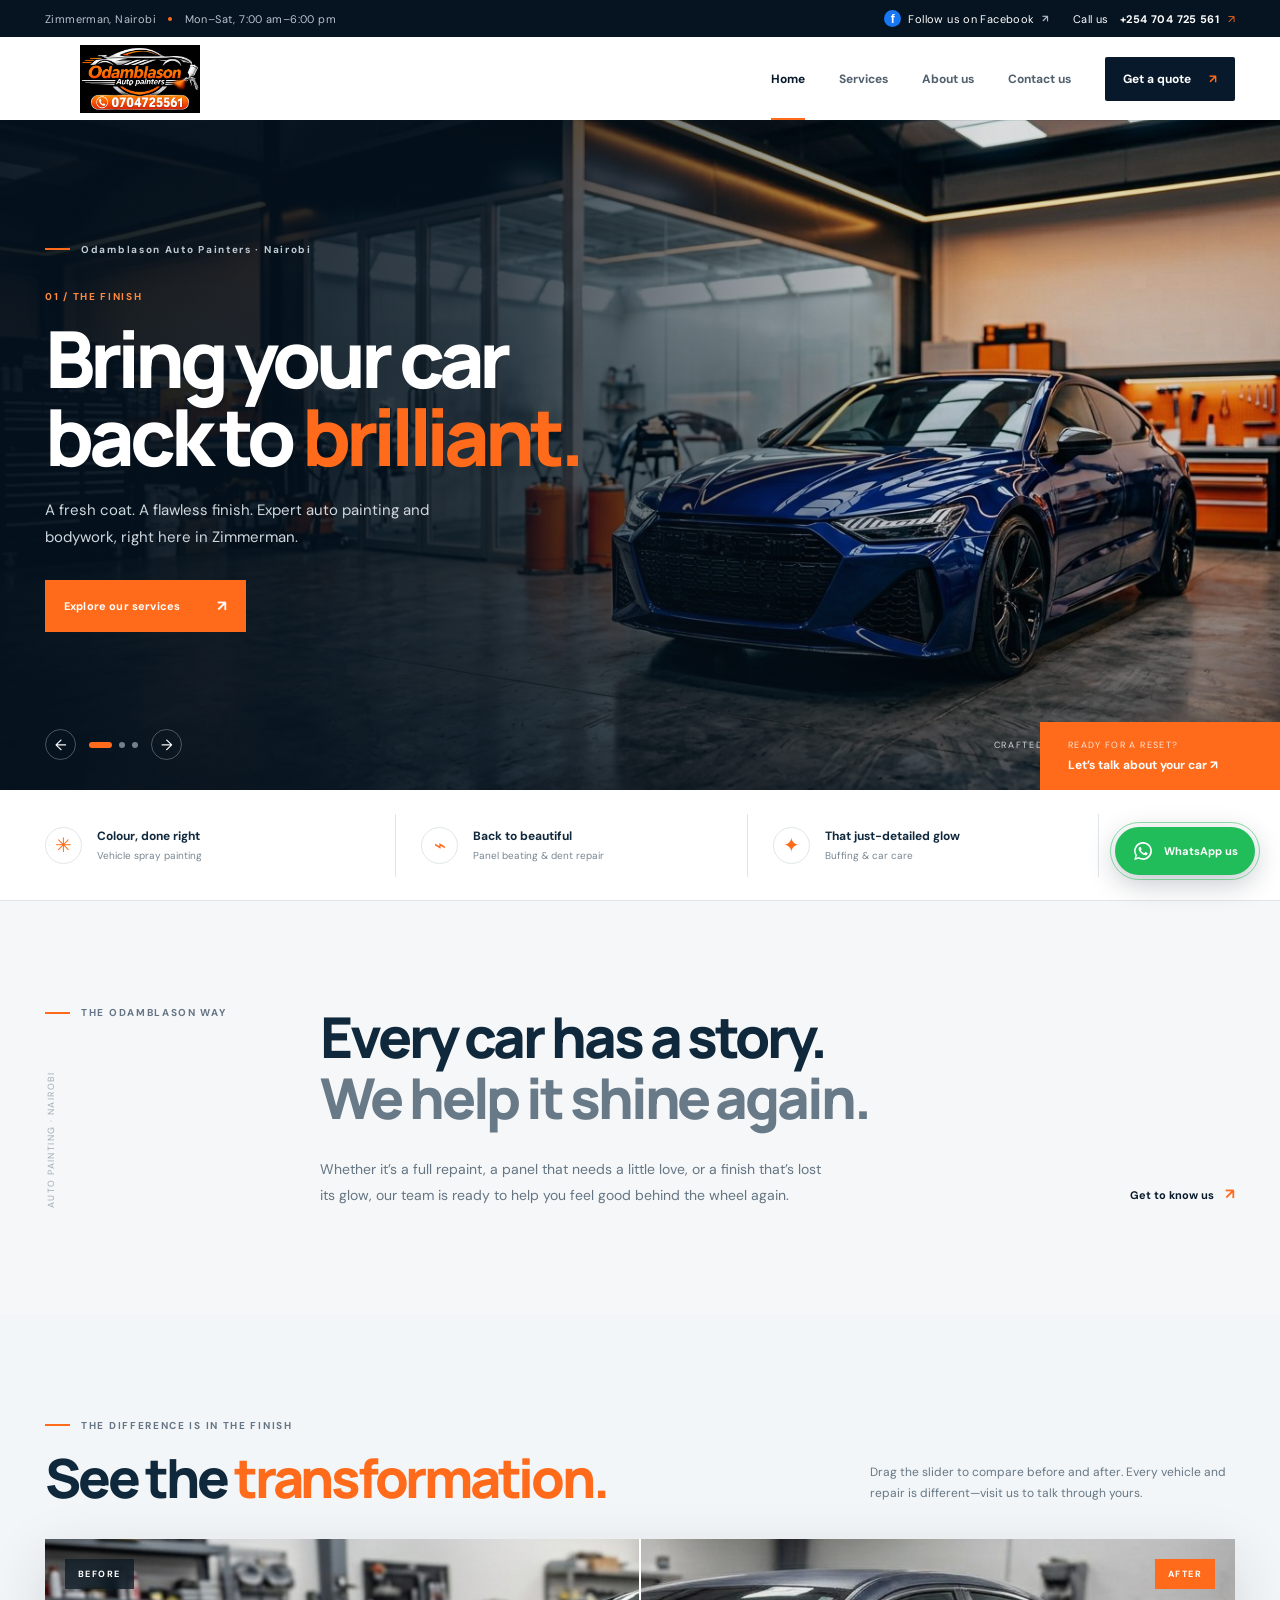
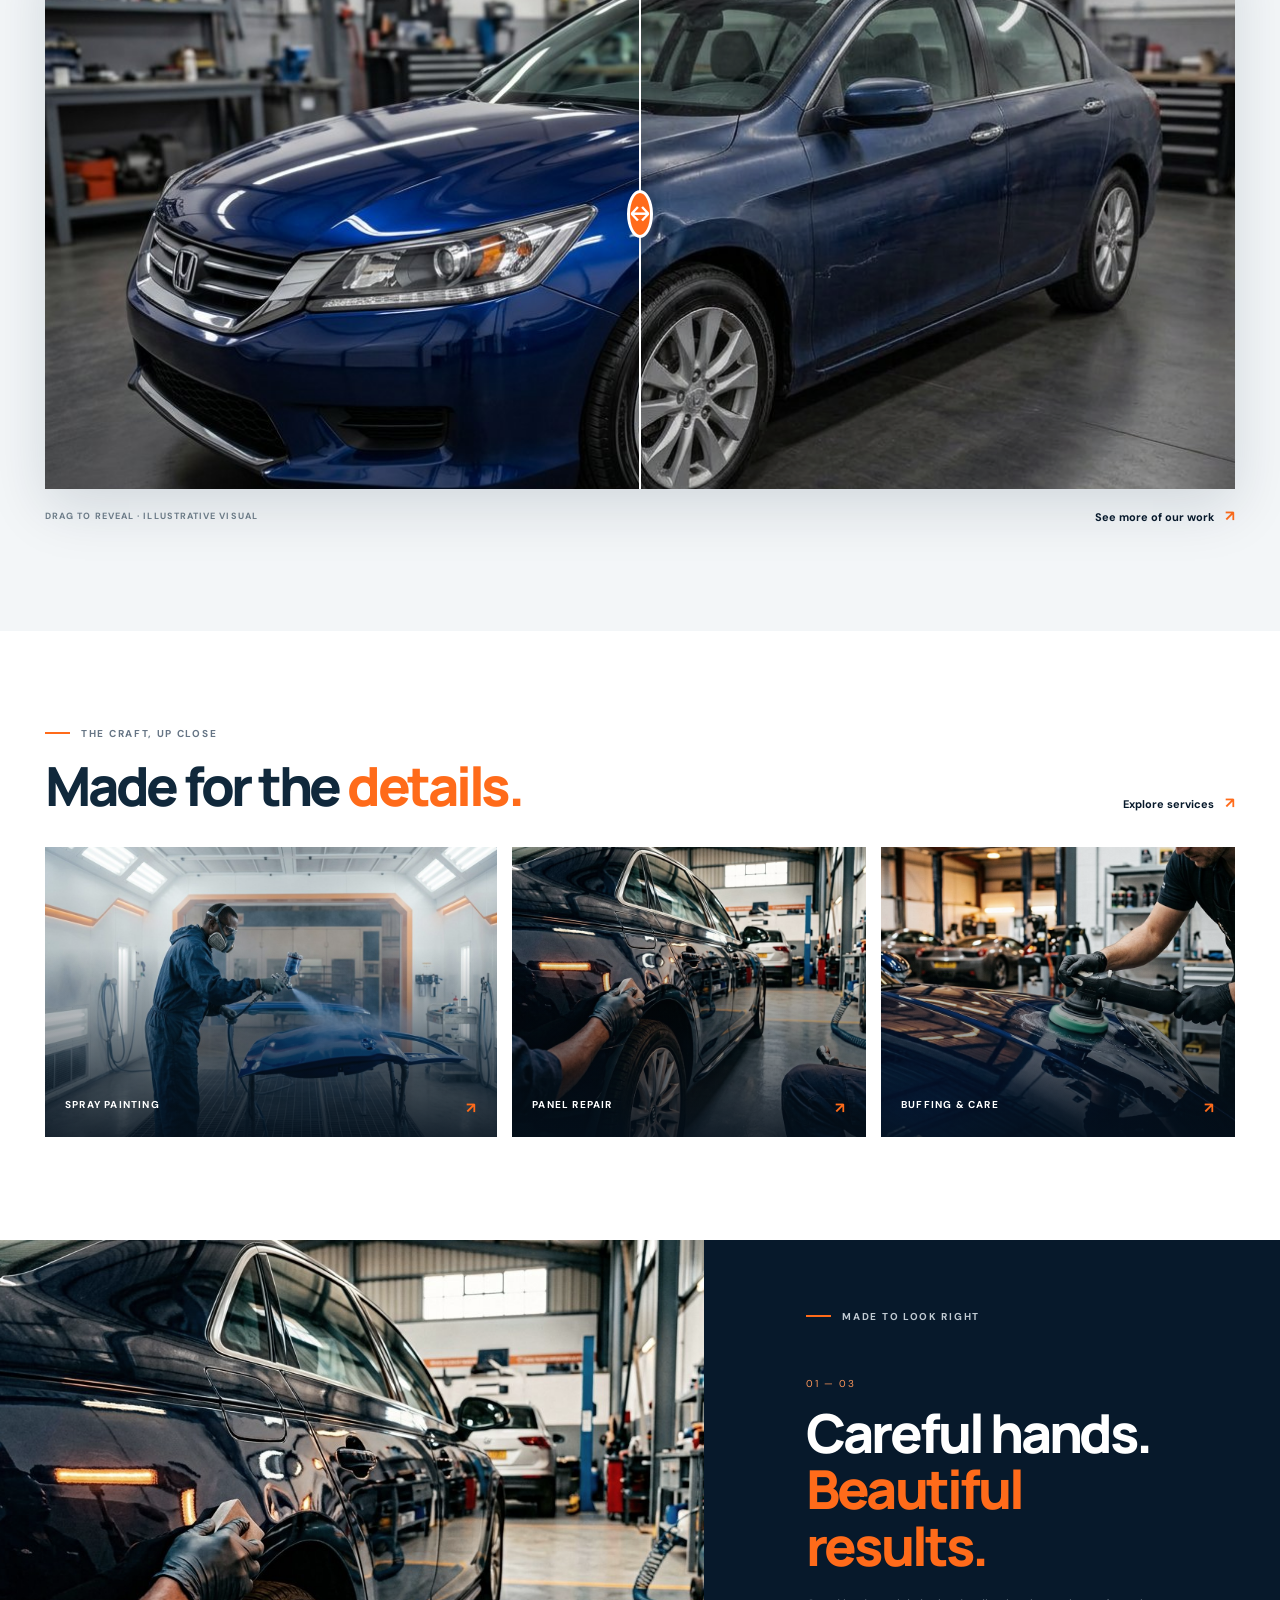
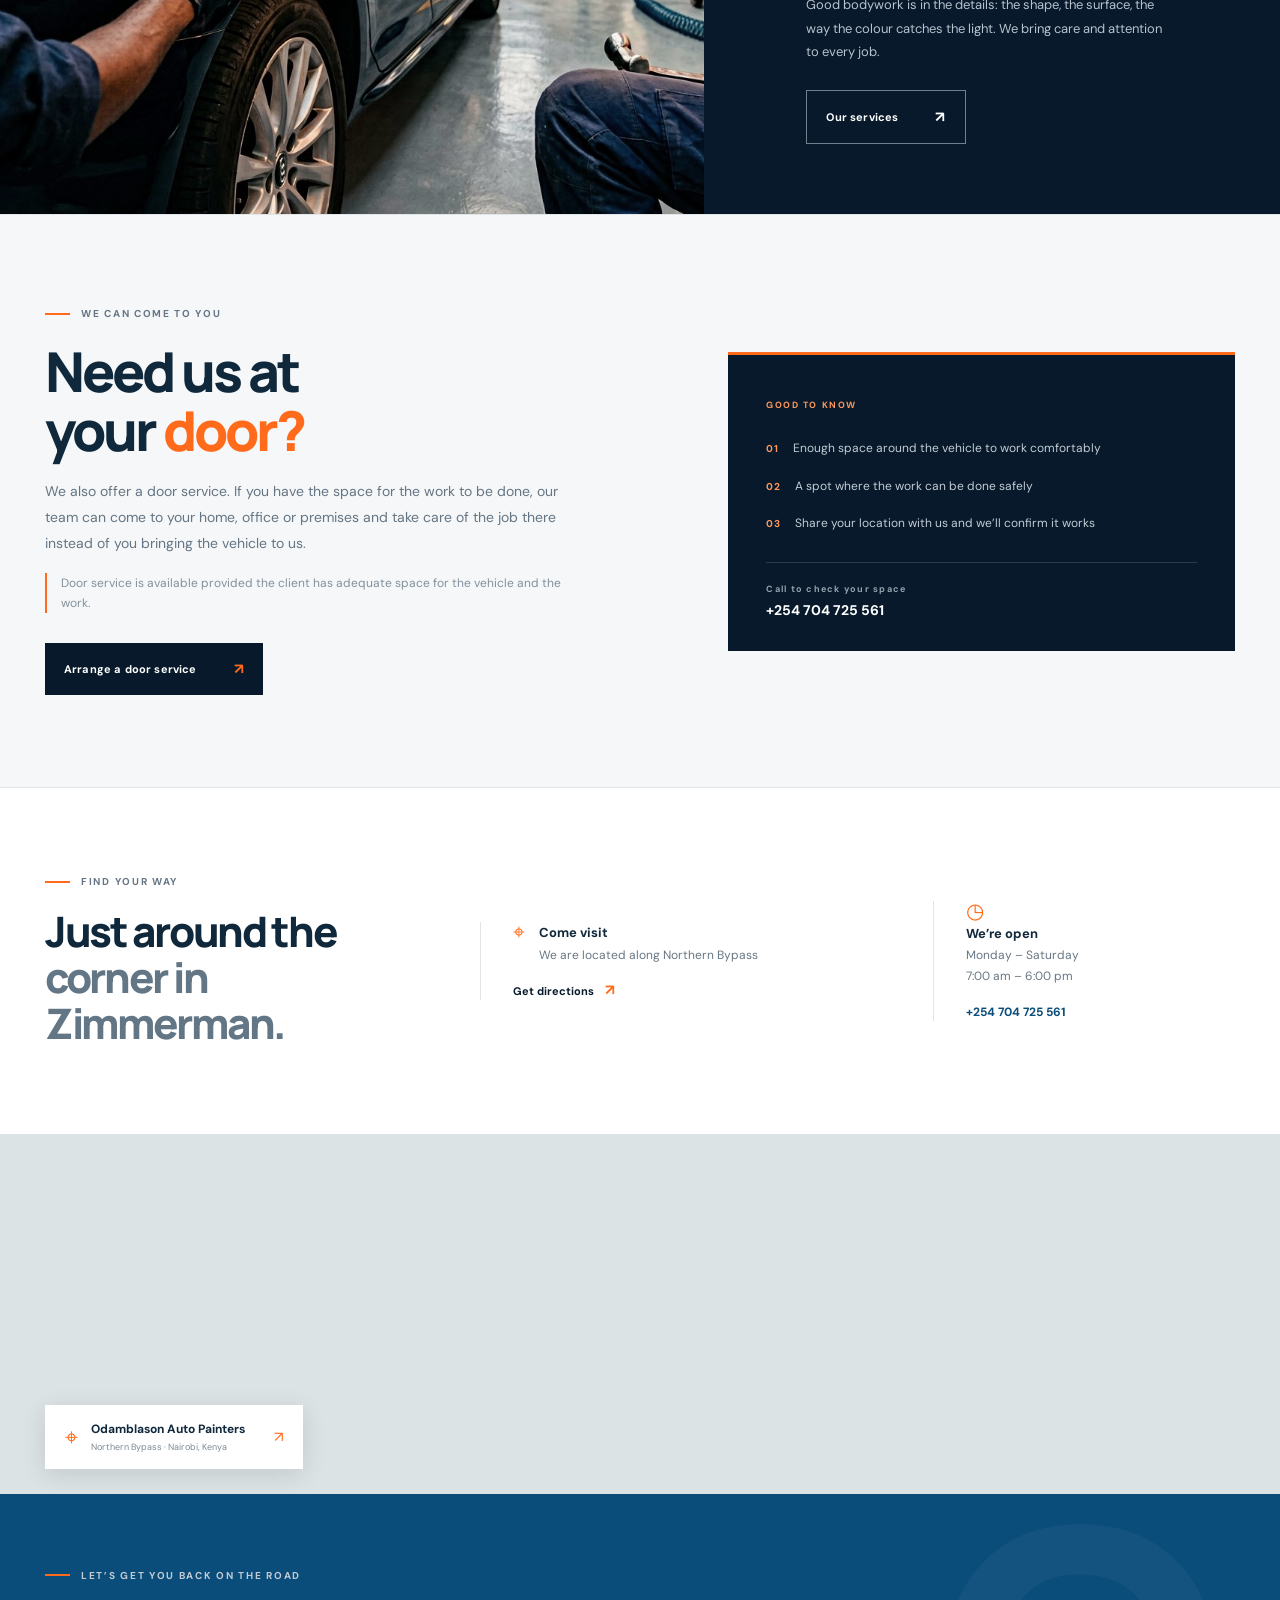
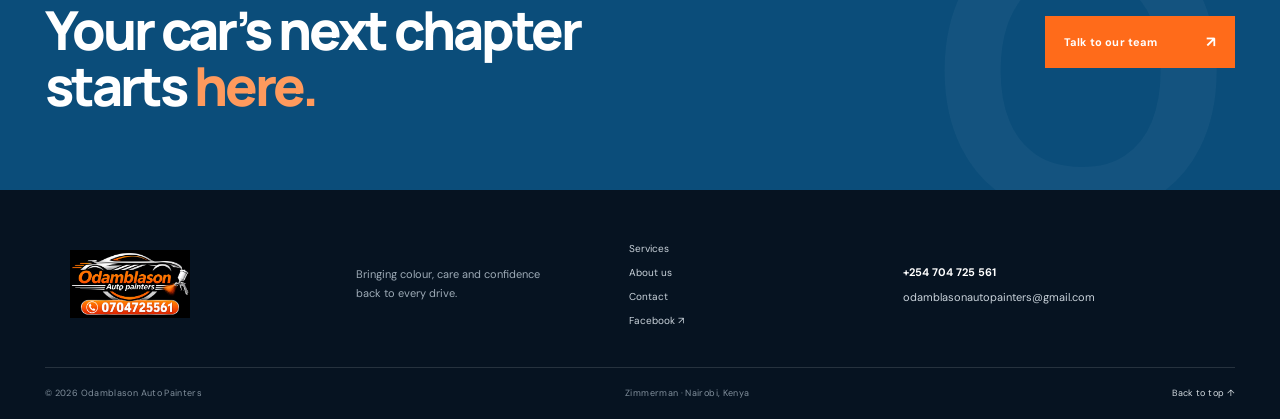
<file: index.html>
<!doctype html>
<html lang="en">
<head>
  <meta charset="utf-8"><meta name="viewport" content="width=device-width,initial-scale=1">
  <meta name="theme-color" content="#07192b"><meta name="description" content="Odamblason Auto Painters in Zimmerman, Nairobi. Expert vehicle spray painting, panel beating, dent removal and buffing. Call 0704 725 561.">
  <title>Odamblason Auto Painters | Precision. Colour. Craft.</title>
  <link rel="preconnect" href="https://fonts.googleapis.com"><link rel="preconnect" href="https://fonts.gstatic.com" crossorigin>
  <link href="https://fonts.googleapis.com/css2?family=DM+Sans:wght@400;500;600;700&family=Manrope:wght@400;500;600;700;800&display=swap" rel="stylesheet">
  <link rel="stylesheet" href="styles.css"><script src="script.js" defer></script>
</head>
<body id="top">
  <div class="topline"><div class="wrap top-inner"><span>Zimmerman, Nairobi <i class="dot"></i> Mon–Sat, 7:00 am–6:00 pm</span><div class="top-actions"><a class="top-facebook" href="https://www.facebook.com/odamblason/" target="_blank" rel="noreferrer"><span>f</span> Follow us on Facebook <b>↗</b></a><a href="tel:+254704725561">Call us <b>+254 704 725 561</b> <span class="arrow">↗</span></a></div></div></div>
  <header class="site-header"><div class="wrap nav-wrap">
    <a class="brand" href="index.html" aria-label="Odamblason Auto Painters home"><img src="assets/OdambIason Auto Painters Logo.png" alt="Odamblason Auto Painters logo"></a>
    <button class="menu-toggle" aria-label="Open navigation" aria-expanded="false"><span></span><span></span></button>
    <nav class="main-nav" aria-label="Main navigation"><a class="active" href="index.html">Home</a><a href="services.html">Services</a><a href="about.html">About us</a><a href="contact.html">Contact us</a><a class="nav-cta" href="contact.html#quote">Get a quote <span>↗</span></a></nav>
  </div></header>
  <main>
    <section class="hero" aria-label="Featured services slideshow">
      <div class="hero-image"></div><div class="hero-shade"></div>
      <div class="wrap hero-inner"><div class="hero-copy">
        <div class="eyebrow light"><span class="eyebrow-line"></span> Odamblason Auto Painters · Nairobi</div>
        <div class="slides">
          <article class="slide active" data-slide="0"><p class="slide-kicker">01 / THE FINISH</p><h1>Bring your car<br>back to <em>brilliant.</em></h1><p class="hero-lead">A fresh coat. A flawless finish. Expert auto painting and bodywork, right here in Zimmerman.</p><a class="button button-orange" href="services.html">Explore our services <span>↗</span></a></article>
          <article class="slide" data-slide="1"><p class="slide-kicker">02 / THE CRAFT</p><h1>Goodbye dents.<br>Hello <em>smooth.</em></h1><p class="hero-lead">From panel beating to careful dent removal, we help restore the lines your car was made to wear.</p><a class="button button-orange" href="services.html#panel">Discover panel work <span>↗</span></a></article>
          <article class="slide" data-slide="2"><p class="slide-kicker">03 / THE GLOW</p><h1>Make every<br>detail <em>shine.</em></h1><p class="hero-lead">Bring back the gloss with considered buffing and car care from a team that loves a beautiful finish.</p><a class="button button-orange" href="services.html#care">See car care <span>↗</span></a></article>
        </div>
      </div><div class="hero-bottom"><div class="slide-controls"><button class="slide-arrow prev" aria-label="Previous slide">←</button><div class="slide-dots" aria-label="Choose a slide"><button class="active" aria-label="Slide 1" data-go="0"></button><button aria-label="Slide 2" data-go="1"></button><button aria-label="Slide 3" data-go="2"></button></div><button class="slide-arrow next" aria-label="Next slide">→</button></div><span class="hero-caption">CRAFTED WITH CARE. FINISHED WITH PRIDE.</span></div></div>
      <a class="hero-side-link" href="contact.html"><span>READY FOR A RESET?</span><b>Let’s talk about your car ↗</b></a>
    </section>
    <section class="quick-strip"><div class="wrap quick-grid"><div class="quick-item"><span class="quick-icon">✳</span><div><b>Colour, done right</b><small>Vehicle spray painting</small></div></div><div class="quick-item"><span class="quick-icon">⌁</span><div><b>Back to beautiful</b><small>Panel beating & dent repair</small></div></div><div class="quick-item"><span class="quick-icon">✦</span><div><b>That just-detailed glow</b><small>Buffing & car care</small></div></div><a class="quick-link" href="services.html">View all services <span>↗</span></a></div></section>
    <section class="intro section-pad"><div class="wrap intro-grid"><div class="intro-label"><span class="eyebrow"><span class="eyebrow-line"></span> THE ODAMBLASON WAY</span><span class="vertical-note">AUTO PAINTING · NAIROBI</span></div><div class="intro-content"><h2>Every car has a story.<br><em>We help it shine again.</em></h2><div class="intro-bottom"><p>Whether it’s a full repaint, a panel that needs a little love, or a finish that’s lost its glow, our team is ready to help you feel good behind the wheel again.</p><a class="text-link" href="about.html">Get to know us <span>↗</span></a></div></div></div></section>
    <section class="before-after-section section-pad"><div class="wrap"><div class="before-after-heading"><div><span class="eyebrow"><span class="eyebrow-line"></span> THE DIFFERENCE IS IN THE FINISH</span><h2>See the <em>transformation.</em></h2></div><p>Drag the slider to compare before and after. Every vehicle and repair is different—visit us to talk through yours.</p></div><div class="comparison-frame" data-comparison><img class="compare-before" src="assets/before-condition.jpg" alt="Car before bodywork, with faded paint and visible panel dents"><div class="compare-after"><img src="assets/after-condition.jpg" alt="Car after bodywork, with smooth glossy blue paint"></div><span class="compare-tag tag-before">BEFORE</span><span class="compare-tag tag-after">AFTER</span><span class="compare-divider"><span class="compare-handle">↔</span></span><input class="compare-range" type="range" min="0" max="100" value="50" aria-label="Drag to compare before and after vehicle finish"></div><div class="comparison-note"><span>DRAG TO REVEAL · ILLUSTRATIVE VISUAL</span><a class="text-link" href="services.html#transformations">See more of our work <span>↗</span></a></div></div></section>
    <section class="work-strip"><div class="wrap"><div class="work-strip-head"><div><span class="eyebrow"><span class="eyebrow-line"></span> THE CRAFT, UP CLOSE</span><h2>Made for the <em>details.</em></h2></div><a class="text-link" href="services.html">Explore services <span>↗</span></a></div><div class="work-strip-grid"><a href="services.html#painting" class="work-tile"><img src="assets/spray-painting.jpg" alt="Auto painter applying a smooth coat of blue paint in a booth"><span>SPRAY PAINTING <b>↗</b></span></a><a href="services.html#panel" class="work-tile"><img src="assets/panel-work.jpg" alt="Careful vehicle panel repair"><span>PANEL REPAIR <b>↗</b></span></a><a href="services.html#care" class="work-tile"><img src="assets/buffing-care.jpg" alt="Detailer polishing a car to restore its gloss"><span>BUFFING & CARE <b>↗</b></span></a></div></div></section>
    <section class="feature-service"><div class="feature-image"><img src="assets/panel-work.jpg" alt="Careful panel repair underway in a professional auto workshop"></div><div class="feature-copy"><span class="eyebrow light"><span class="eyebrow-line"></span> MADE TO LOOK RIGHT</span><p class="feature-number">01 — 03</p><h2>Careful hands.<br><em>Beautiful results.</em></h2><p>Good bodywork is in the details: the shape, the surface, the way the colour catches the light. We bring care and attention to every job.</p><a class="button button-outline" href="services.html">Our services <span>↗</span></a></div></section>
    <section class="door-band" id="door-service" aria-label="Door service"><div class="wrap door-grid"><div class="door-copy"><span class="eyebrow"><span class="eyebrow-line"></span> WE CAN COME TO YOU</span><h2>Need us at<br>your <em>door?</em></h2><p>We also offer a door service. If you have the space for the work to be done, our team can come to your home, office or premises and take care of the job there instead of you bringing the vehicle to us.</p><p class="door-caveat">Door service is available provided the client has adequate space for the vehicle and the work.</p><a class="button button-dark" href="contact.html#quote">Arrange a door service <span>↗</span></a></div><aside class="door-panel"><span class="door-label">GOOD TO KNOW</span><ul class="door-list"><li><b>01</b><span>Enough space around the vehicle to work comfortably</span></li><li><b>02</b><span>A spot where the work can be done safely</span></li><li><b>03</b><span>Share your location with us and we’ll confirm it works</span></li></ul><a class="door-call" href="tel:+254704725561">Call to check your space <b>+254 704 725 561</b></a></aside></div></section>
    <section class="location-band"><div class="wrap location-grid"><div><span class="eyebrow"><span class="eyebrow-line"></span> FIND YOUR WAY</span><h2>Just around the<br><em>corner in Zimmerman.</em></h2></div><div class="location-detail"><div><span class="detail-icon">⌖</span><p><b>Come visit</b><br>We are located along Northern Bypass</p></div><a class="text-link" href="https://www.google.com/maps/place/1%C2%B012'07.6%22S+36%C2%B053'31.9%22E/@-1.2021016,36.8896146,17z/data=!3m1!4b1!4m4!3m3!8m2!3d-1.2021016!4d36.8921895?hl=en&amp;entry=ttu&amp;g_ep=EgoyMDI2MTExOC4xIKXMDSoASAFQAw%3D%3D" target="_blank" rel="noreferrer">Get directions <span>↗</span></a></div><div class="location-hours"><span class="detail-icon">◷</span><p><b>We’re open</b><br>Monday – Saturday<br>7:00 am – 6:00 pm</p><a href="tel:+254704725561">+254 704 725 561</a></div></div></section>
    <section class="map-section" aria-label="Live map of Odamblason Auto Painters location"><iframe title="Live map showing Odamblason Auto Painters along Northern Bypass, Nairobi" src="https://www.google.com/maps?q=-1.2021016,36.8921895&amp;hl=en&amp;z=17&amp;output=embed" loading="lazy" referrerpolicy="no-referrer-when-downgrade" allowfullscreen></iframe><a class="map-label" href="https://www.google.com/maps/place/1%C2%B012'07.6%22S+36%C2%B053'31.9%22E/@-1.2021016,36.8896146,17z/data=!3m1!4b1!4m4!3m3!8m2!3d-1.2021016!4d36.8921895?hl=en&amp;entry=ttu&amp;g_ep=EgoyMDI2MTExOC4xIKXMDSoASAFQAw%3D%3D" target="_blank" rel="noreferrer"><span class="map-pin">⌖</span><span><b>Odamblason Auto Painters</b><small>Northern Bypass · Nairobi, Kenya</small></span><span class="map-arrow">↗</span></a></section>
    <section class="cta-band"><div class="wrap cta-inner"><div><span class="eyebrow light"><span class="eyebrow-line"></span> LET’S GET YOU BACK ON THE ROAD</span><h2>Your car’s next chapter<br>starts <em>here.</em></h2></div><a class="button button-orange" href="contact.html#quote">Talk to our team <span>↗</span></a></div></section>
  </main>
  <footer class="site-footer"><div class="wrap footer-main"><a class="footer-brand" href="index.html"><img src="assets/OdambIason Auto Painters Logo.png" alt="Odamblason Auto Painters"></a><p>Bringing colour, care and confidence back to every drive.</p><div class="footer-links"><a href="services.html">Services</a><a href="about.html">About us</a><a href="contact.html">Contact</a><a href="https://www.facebook.com/odamblason/" target="_blank" rel="noreferrer">Facebook ↗</a></div><div class="footer-contact"><a href="tel:+254704725561">+254 704 725 561</a><a href="mailto:odamblasonautopainters@gmail.com">odamblasonautopainters@gmail.com</a></div></div><div class="wrap footer-bottom"><span>© <span class="year"></span> Odamblason Auto Painters</span><span>Zimmerman · Nairobi, Kenya</span><a href="#top">Back to top ↑</a></div></footer>
  <a class="whatsapp-float" href="https://wa.me/254704725561?text=Hello%20Odamblason%20Auto%20Painters%2C%20I%27d%20like%20to%20ask%20about%20your%20services." target="_blank" rel="noreferrer" aria-label="Chat with Odamblason Auto Painters on WhatsApp"><svg viewBox="0 0 32 32" aria-hidden="true"><path d="M16.04 3a12.9 12.9 0 0 0-11 19.64L3.2 29l6.57-1.72A12.96 12.96 0 1 0 16.04 3Zm0 23.6c-1.97 0-3.9-.53-5.58-1.54l-.4-.24-3.9 1.02 1.04-3.8-.26-.41a10.62 10.62 0 1 1 9.1 4.97Zm5.83-7.95c-.32-.16-1.9-.94-2.19-1.05-.3-.11-.5-.16-.71.16-.21.32-.82 1.05-1 1.27-.18.21-.37.24-.69.08-.32-.16-1.34-.5-2.55-1.57-.95-.84-1.59-1.88-1.77-2.2-.18-.32-.02-.49.14-.65.14-.14.32-.37.48-.55.16-.19.21-.32.32-.53.1-.21.05-.4-.03-.56-.08-.16-.72-1.73-.98-2.37-.26-.62-.52-.54-.71-.55h-.61c-.21 0-.56.08-.85.4-.29.31-1.11 1.09-1.11 2.66s1.14 3.09 1.3 3.3c.16.21 2.25 3.43 5.46 4.81.76.33 1.35.52 1.81.66.76.24 1.46.2 2.01.12.61-.09 1.9-.78 2.17-1.53.27-.76.27-1.4.19-1.53-.08-.13-.29-.21-.61-.37Z"/></svg><span>WhatsApp us</span></a>
</body></html>
</file>
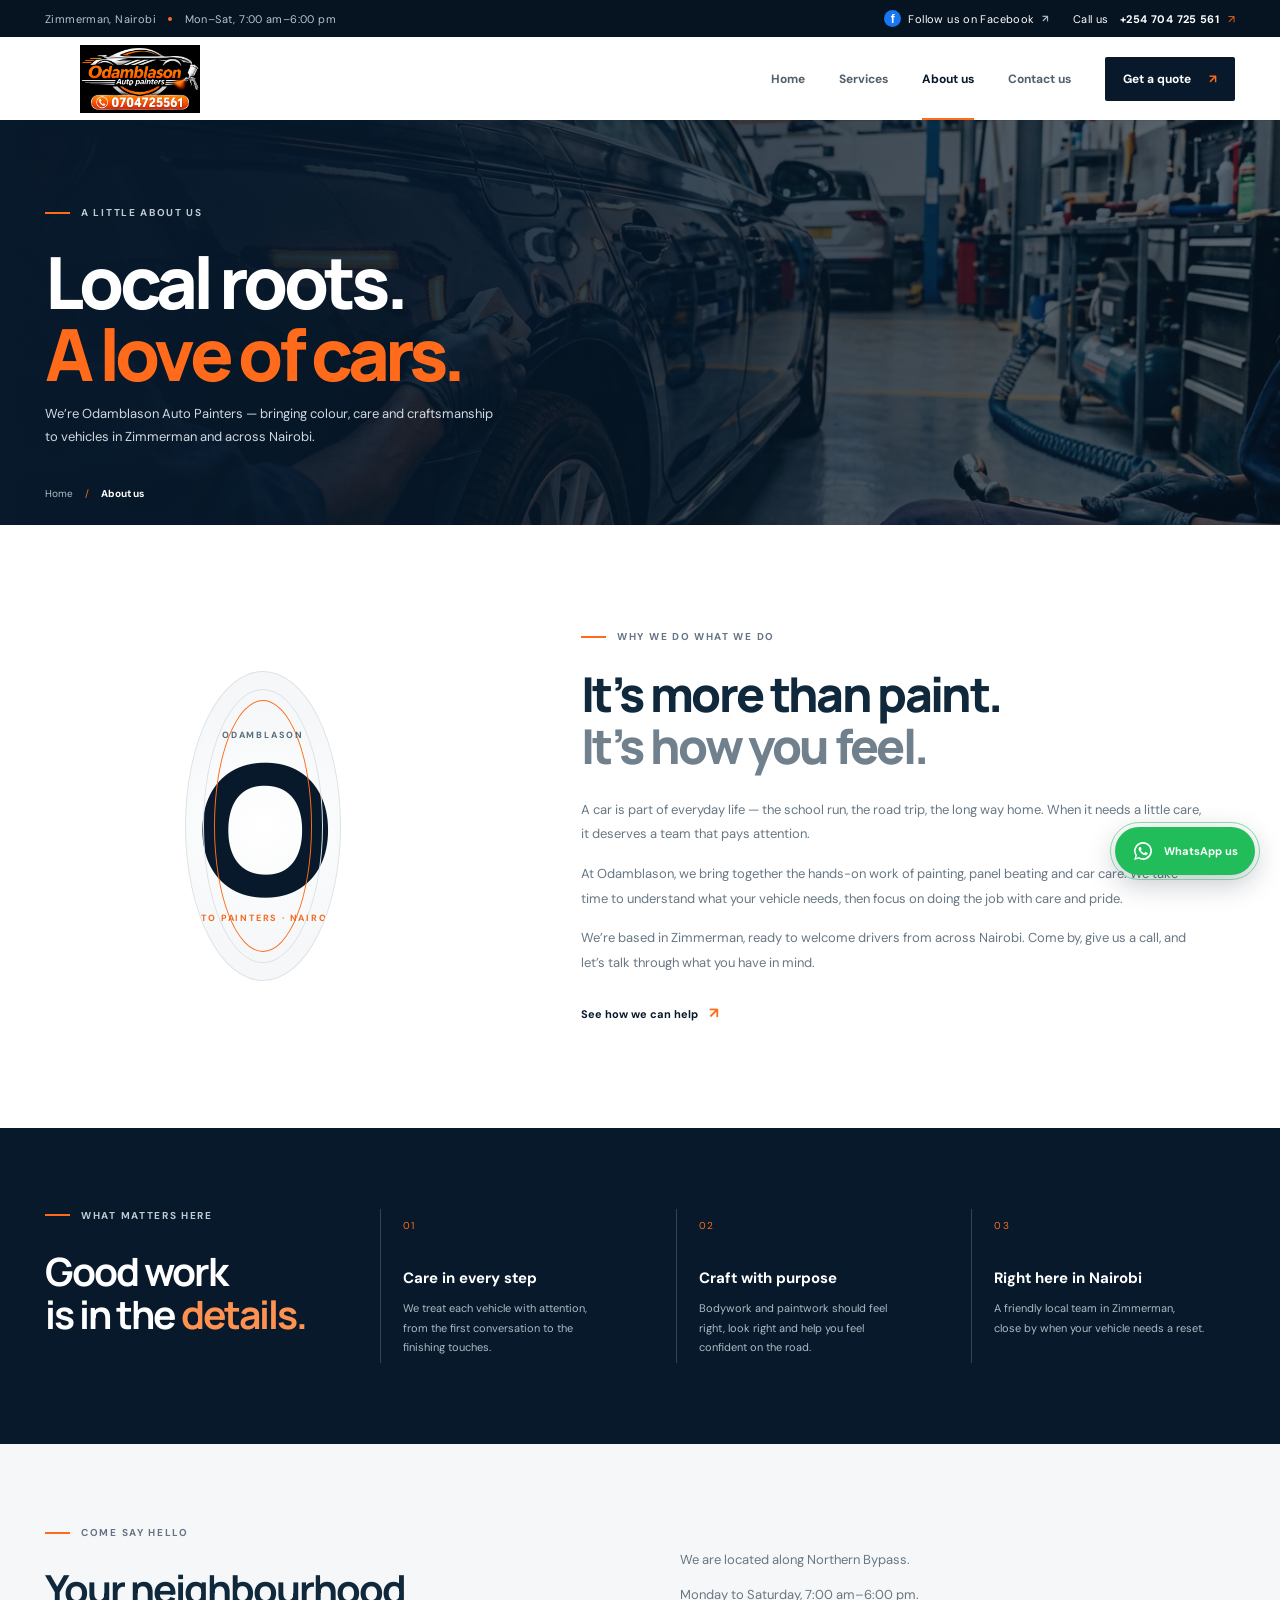
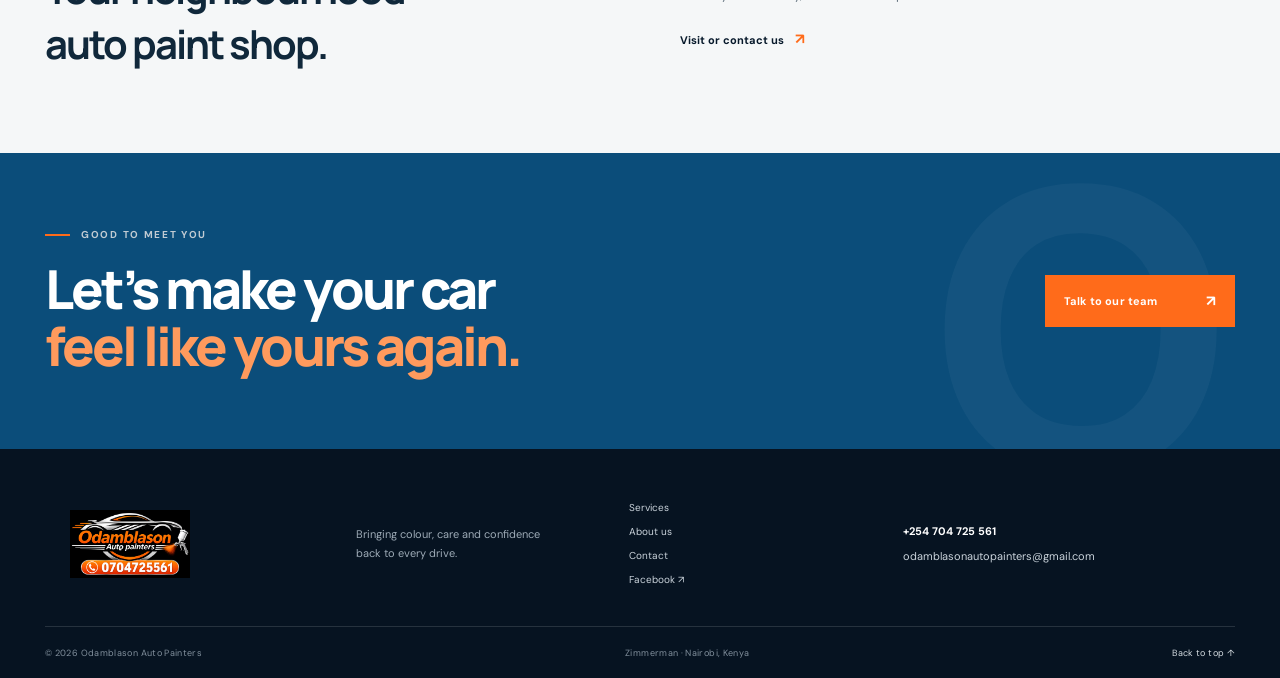
<file: about.html>
<!doctype html>
<html lang="en"><head><meta charset="utf-8"><meta name="viewport" content="width=device-width,initial-scale=1"><meta name="theme-color" content="#07192b"><meta name="description" content="Meet Odamblason Auto Painters, your local auto painting and bodywork team in Zimmerman, Nairobi."><title>About Us | Odamblason Auto Painters</title><link rel="preconnect" href="https://fonts.googleapis.com"><link rel="preconnect" href="https://fonts.gstatic.com" crossorigin><link href="https://fonts.googleapis.com/css2?family=DM+Sans:wght@400;500;600;700&family=Manrope:wght@400;500;600;700;800&display=swap" rel="stylesheet"><link rel="stylesheet" href="styles.css"><script src="script.js" defer></script></head><body id="top">
<div class="topline"><div class="wrap top-inner"><span>Zimmerman, Nairobi <i class="dot"></i> Mon–Sat, 7:00 am–6:00 pm</span><div class="top-actions"><a class="top-facebook" href="https://www.facebook.com/odamblason/" target="_blank" rel="noreferrer"><span>f</span> Follow us on Facebook <b>↗</b></a><a href="tel:+254704725561">Call us <b>+254 704 725 561</b> <span class="arrow">↗</span></a></div></div></div><header class="site-header"><div class="wrap nav-wrap"><a class="brand" href="index.html" aria-label="Odamblason Auto Painters home"><img src="assets/OdambIason Auto Painters Logo.png" alt="Odamblason Auto Painters logo"></a><button class="menu-toggle" aria-label="Open navigation" aria-expanded="false"><span></span><span></span></button><nav class="main-nav" aria-label="Main navigation"><a href="index.html">Home</a><a href="services.html">Services</a><a class="active" href="about.html">About us</a><a href="contact.html">Contact us</a><a class="nav-cta" href="contact.html#quote">Get a quote <span>↗</span></a></nav></div></header>
<main><section class="page-hero about-hero"><div class="wrap page-hero-inner"><span class="eyebrow light"><span class="eyebrow-line"></span> A LITTLE ABOUT US</span><h1>Local roots.<br><em>A love of cars.</em></h1><p>We’re Odamblason Auto Painters — bringing colour, care and craftsmanship to vehicles in Zimmerman and across Nairobi.</p><div class="breadcrumb"><a href="index.html">Home</a><span>/</span><b>About us</b></div></div></section>
<section class="about-story section-pad"><div class="wrap about-grid"><div class="about-stamp"><span class="stamp-top">ODAMBLASON</span><span class="stamp-mark">O</span><span class="stamp-bottom">AUTO PAINTERS · NAIROBI</span></div><div class="about-text"><span class="eyebrow"><span class="eyebrow-line"></span> WHY WE DO WHAT WE DO</span><h2>It’s more than paint.<br><em>It’s how you feel.</em></h2><p>A car is part of everyday life — the school run, the road trip, the long way home. When it needs a little care, it deserves a team that pays attention.</p><p>At Odamblason, we bring together the hands-on work of painting, panel beating and car care. We take time to understand what your vehicle needs, then focus on doing the job with care and pride.</p><p>We’re based in Zimmerman, ready to welcome drivers from across Nairobi. Come by, give us a call, and let’s talk through what you have in mind.</p><a class="text-link" href="services.html">See how we can help <span>↗</span></a></div></div></section>
<section class="values-section"><div class="wrap values-grid"><div class="values-heading"><span class="eyebrow light"><span class="eyebrow-line"></span> WHAT MATTERS HERE</span><h2>Good work<br>is in the <em>details.</em></h2></div><div class="value-card"><span>01</span><h3>Care in every step</h3><p>We treat each vehicle with attention, from the first conversation to the finishing touches.</p></div><div class="value-card"><span>02</span><h3>Craft with purpose</h3><p>Bodywork and paintwork should feel right, look right and help you feel confident on the road.</p></div><div class="value-card"><span>03</span><h3>Right here in Nairobi</h3><p>A friendly local team in Zimmerman, close by when your vehicle needs a reset.</p></div></div></section>
<section class="about-location section-pad"><div class="wrap about-loc-inner"><div><span class="eyebrow"><span class="eyebrow-line"></span> COME SAY HELLO</span><h2>Your neighbourhood<br>auto paint shop.</h2></div><div><p>We are located along Northern Bypass.</p><p>Monday to Saturday, 7:00 am–6:00 pm.</p><a class="text-link" href="contact.html">Visit or contact us <span>↗</span></a></div></div></section><section class="cta-band"><div class="wrap cta-inner"><div><span class="eyebrow light"><span class="eyebrow-line"></span> GOOD TO MEET YOU</span><h2>Let’s make your car<br><em>feel like yours again.</em></h2></div><a class="button button-orange" href="contact.html#quote">Talk to our team <span>↗</span></a></div></section></main>
<footer class="site-footer"><div class="wrap footer-main"><a class="footer-brand" href="index.html"><img src="assets/OdambIason Auto Painters Logo.png" alt="Odamblason Auto Painters"></a><p>Bringing colour, care and confidence back to every drive.</p><div class="footer-links"><a href="services.html">Services</a><a href="about.html">About us</a><a href="contact.html">Contact</a><a href="https://www.facebook.com/odamblason/" target="_blank" rel="noreferrer">Facebook ↗</a></div><div class="footer-contact"><a href="tel:+254704725561">+254 704 725 561</a><a href="mailto:odamblasonautopainters@gmail.com">odamblasonautopainters@gmail.com</a></div></div><div class="wrap footer-bottom"><span>© <span class="year"></span> Odamblason Auto Painters</span><span>Zimmerman · Nairobi, Kenya</span><a href="#top">Back to top ↑</a></div></footer><a class="whatsapp-float" href="https://wa.me/254704725561?text=Hello%20Odamblason%20Auto%20Painters%2C%20I%27d%20like%20to%20ask%20about%20your%20services." target="_blank" rel="noreferrer" aria-label="Chat with Odamblason Auto Painters on WhatsApp"><svg viewBox="0 0 32 32" aria-hidden="true"><path d="M16.04 3a12.9 12.9 0 0 0-11 19.64L3.2 29l6.57-1.72A12.96 12.96 0 1 0 16.04 3Zm0 23.6c-1.97 0-3.9-.53-5.58-1.54l-.4-.24-3.9 1.02 1.04-3.8-.26-.41a10.62 10.62 0 1 1 9.1 4.97Zm5.83-7.95c-.32-.16-1.9-.94-2.19-1.05-.3-.11-.5-.16-.71.16-.21.32-.82 1.05-1 1.27-.18.21-.37.24-.69.08-.32-.16-1.34-.5-2.55-1.57-.95-.84-1.59-1.88-1.77-2.2-.18-.32-.02-.49.14-.65.14-.14.32-.37.48-.55.16-.19.21-.32.32-.53.1-.21.05-.4-.03-.56-.08-.16-.72-1.73-.98-2.37-.26-.62-.52-.54-.71-.55h-.61c-.21 0-.56.08-.85.4-.29.31-1.11 1.09-1.11 2.66s1.14 3.09 1.3 3.3c.16.21 2.25 3.43 5.46 4.81.76.33 1.35.52 1.81.66.76.24 1.46.2 2.01.12.61-.09 1.9-.78 2.17-1.53.27-.76.27-1.4.19-1.53-.08-.13-.29-.21-.61-.37Z"/></svg><span>WhatsApp us</span></a></body></html>
</file>
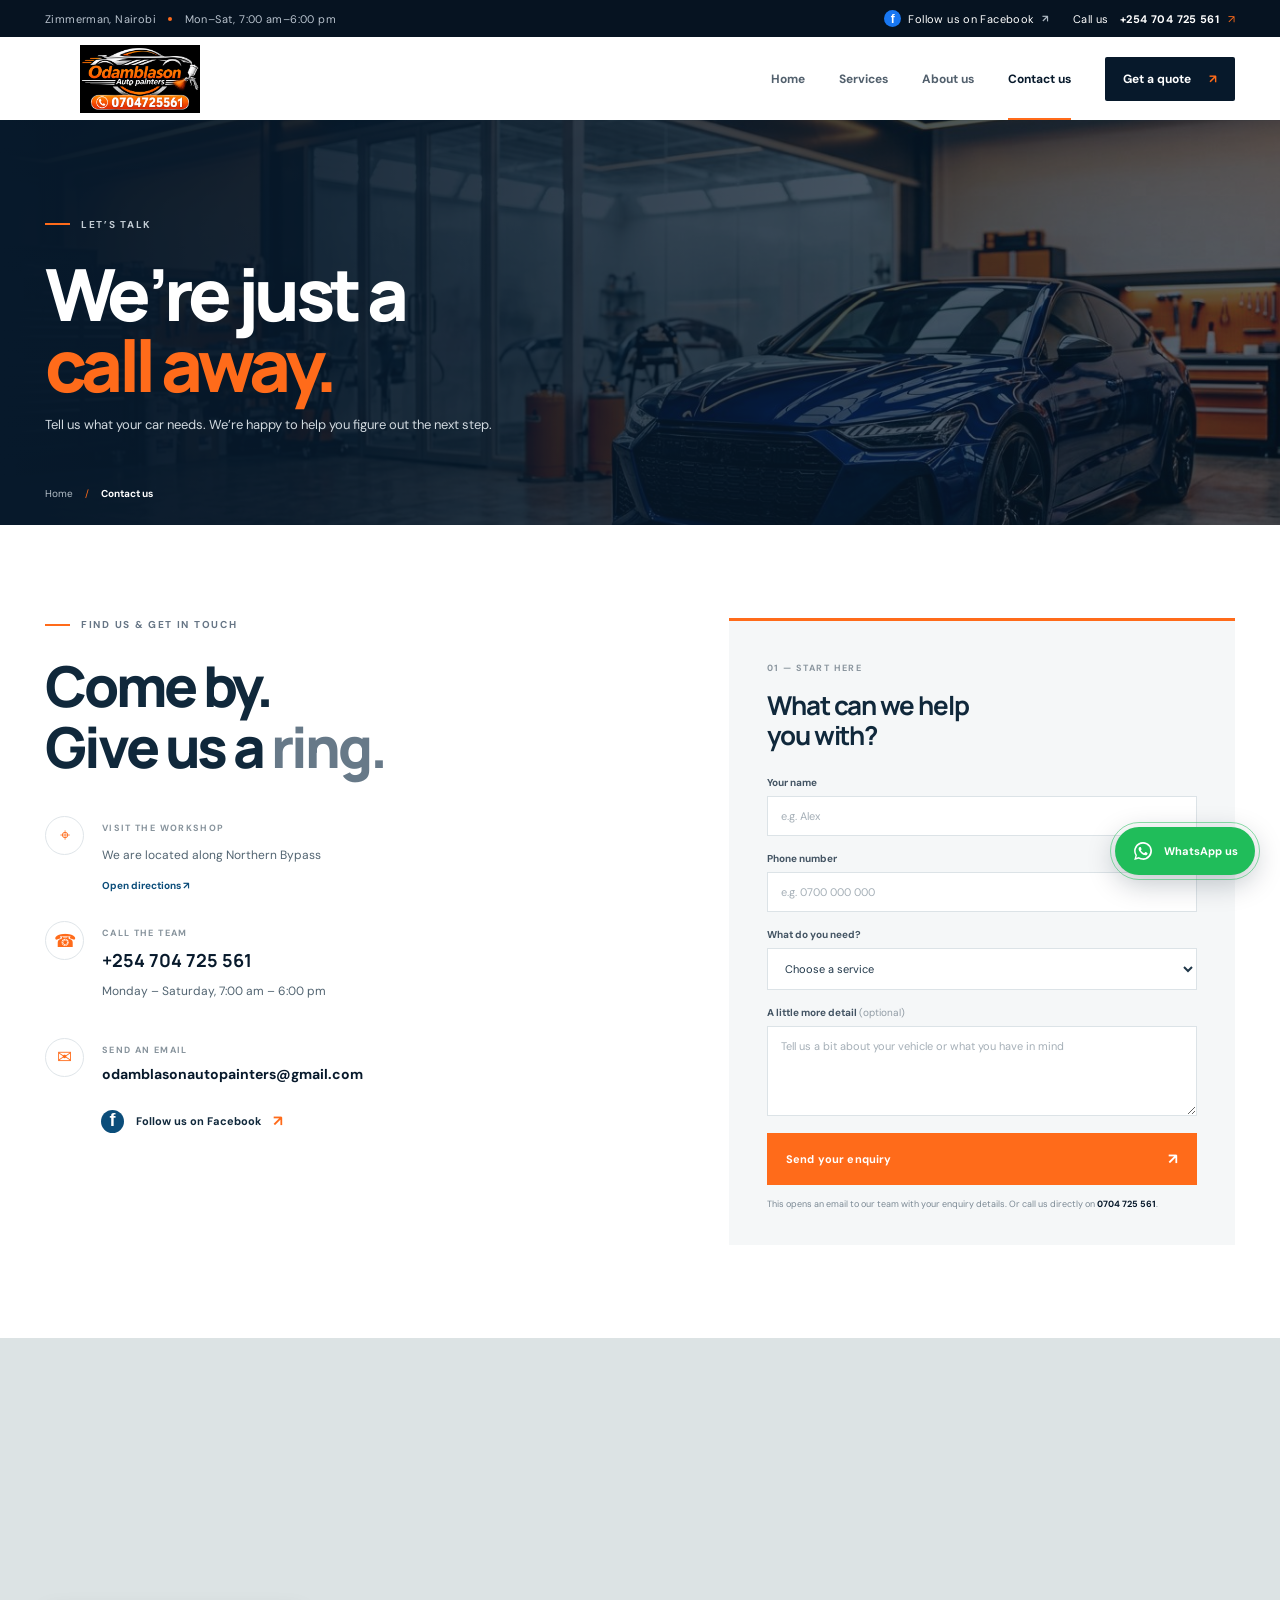
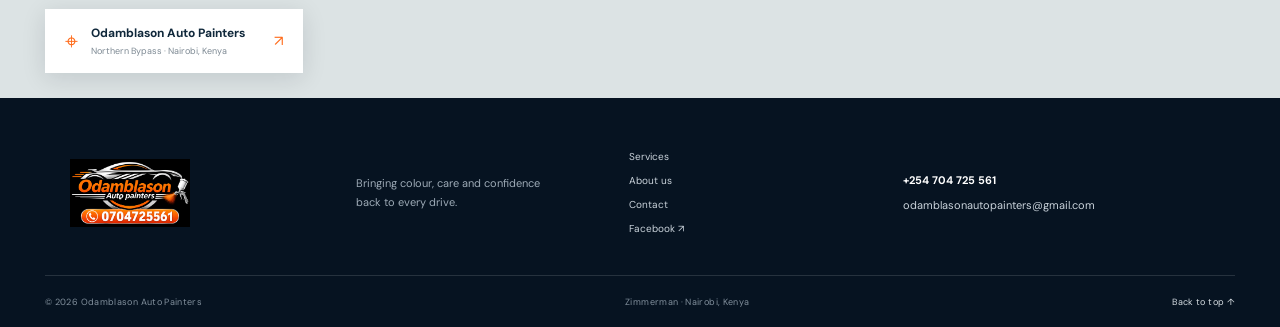
<file: contact.html>
<!doctype html>
<html lang="en"><head><meta charset="utf-8"><meta name="viewport" content="width=device-width,initial-scale=1"><meta name="theme-color" content="#07192b"><meta name="description" content="Contact Odamblason Auto Painters in Zimmerman, Nairobi. Call +254 704 725 561 or email odamblasonautopainters@gmail.com."><title>Contact Us | Odamblason Auto Painters</title><link rel="preconnect" href="https://fonts.googleapis.com"><link rel="preconnect" href="https://fonts.gstatic.com" crossorigin><link href="https://fonts.googleapis.com/css2?family=DM+Sans:wght@400;500;600;700&family=Manrope:wght@400;500;600;700;800&display=swap" rel="stylesheet"><link rel="stylesheet" href="styles.css"><script src="script.js" defer></script></head><body id="top">
<div class="topline"><div class="wrap top-inner"><span>Zimmerman, Nairobi <i class="dot"></i> Mon–Sat, 7:00 am–6:00 pm</span><div class="top-actions"><a class="top-facebook" href="https://www.facebook.com/odamblason/" target="_blank" rel="noreferrer"><span>f</span> Follow us on Facebook <b>↗</b></a><a href="tel:+254704725561">Call us <b>+254 704 725 561</b> <span class="arrow">↗</span></a></div></div></div><header class="site-header"><div class="wrap nav-wrap"><a class="brand" href="index.html" aria-label="Odamblason Auto Painters home"><img src="assets/OdambIason Auto Painters Logo.png" alt="Odamblason Auto Painters logo"></a><button class="menu-toggle" aria-label="Open navigation" aria-expanded="false"><span></span><span></span></button><nav class="main-nav" aria-label="Main navigation"><a href="index.html">Home</a><a href="services.html">Services</a><a href="about.html">About us</a><a class="active" href="contact.html">Contact us</a><a class="nav-cta" href="#quote">Get a quote <span>↗</span></a></nav></div></header>
<main><section class="page-hero contact-hero"><div class="wrap page-hero-inner"><span class="eyebrow light"><span class="eyebrow-line"></span> LET’S TALK</span><h1>We’re just a<br><em>call away.</em></h1><p>Tell us what your car needs. We’re happy to help you figure out the next step.</p><div class="breadcrumb"><a href="index.html">Home</a><span>/</span><b>Contact us</b></div></div></section>
<section class="contact-section section-pad"><div class="wrap contact-grid"><div class="contact-info"><span class="eyebrow"><span class="eyebrow-line"></span> FIND US & GET IN TOUCH</span><h2>Come by.<br>Give us a <em>ring.</em></h2><div class="contact-detail"><span class="contact-icon">⌖</span><div><small>VISIT THE WORKSHOP</small><p>We are located along Northern Bypass</p><a href="https://www.google.com/maps/place/1%C2%B012'07.6%22S+36%C2%B053'31.9%22E/@-1.2021016,36.8896146,17z/data=!3m1!4b1!4m4!3m3!8m2!3d-1.2021016!4d36.8921895?hl=en&amp;entry=ttu&amp;g_ep=EgoyMDI2MTExOC4xIKXMDSoASAFQAw%3D%3D" target="_blank" rel="noreferrer">Open directions ↗</a></div></div><div class="contact-detail"><span class="contact-icon">☎</span><div><small>CALL THE TEAM</small><a class="large-contact" href="tel:+254704725561">+254 704 725 561</a><p>Monday – Saturday, 7:00 am – 6:00 pm</p></div></div><div class="contact-detail"><span class="contact-icon">✉</span><div><small>SEND AN EMAIL</small><a class="large-contact email-contact" href="mailto:odamblasonautopainters@gmail.com">odamblasonautopainters@gmail.com</a></div></div><a class="facebook-link" href="https://www.facebook.com/odamblason/" target="_blank" rel="noreferrer"><span>f</span> Follow us on Facebook <b>↗</b></a></div>
<div class="contact-form-wrap" id="quote"><div class="form-heading"><span>01 — START HERE</span><h3>What can we help<br>you with?</h3></div><form class="quote-form"><label for="name">Your name</label><input id="name" name="name" type="text" placeholder="e.g. Alex" required><label for="phone">Phone number</label><input id="phone" name="phone" type="tel" placeholder="e.g. 0700 000 000" required><label for="service">What do you need?</label><select id="service" name="service" required><option value="" disabled selected>Choose a service</option><option>Vehicle spray painting</option><option>Full or partial repaint</option><option>Panel beating / dent removal</option><option>Buffing and car care</option><option>Other automotive support</option><option>Something else</option></select><label for="message">A little more detail <span>(optional)</span></label><textarea id="message" name="message" rows="4" placeholder="Tell us a bit about your vehicle or what you have in mind"></textarea><button class="button button-orange form-submit" type="submit">Send your enquiry <span>↗</span></button><p class="form-note">This opens an email to our team with your enquiry details. Or call us directly on <a href="tel:+254704725561">0704 725 561</a>.</p></form></div></div></section>
<section class="map-section"><iframe title="Live map showing Odamblason Auto Painters along Northern Bypass, Nairobi" src="https://www.google.com/maps?q=-1.2021016,36.8921895&amp;hl=en&amp;z=17&amp;output=embed" loading="lazy" referrerpolicy="no-referrer-when-downgrade" allowfullscreen></iframe><a class="map-label" href="https://www.google.com/maps/place/1%C2%B012'07.6%22S+36%C2%B053'31.9%22E/@-1.2021016,36.8896146,17z/data=!3m1!4b1!4m4!3m3!8m2!3d-1.2021016!4d36.8921895?hl=en&amp;entry=ttu&amp;g_ep=EgoyMDI2MTExOC4xIKXMDSoASAFQAw%3D%3D" target="_blank" rel="noreferrer"><span class="map-pin">⌖</span><span><b>Odamblason Auto Painters</b><small>Northern Bypass · Nairobi, Kenya</small></span><span class="map-arrow">↗</span></a></section></main>
<footer class="site-footer"><div class="wrap footer-main"><a class="footer-brand" href="index.html"><img src="assets/OdambIason Auto Painters Logo.png" alt="Odamblason Auto Painters"></a><p>Bringing colour, care and confidence back to every drive.</p><div class="footer-links"><a href="services.html">Services</a><a href="about.html">About us</a><a href="contact.html">Contact</a><a href="https://www.facebook.com/odamblason/" target="_blank" rel="noreferrer">Facebook ↗</a></div><div class="footer-contact"><a href="tel:+254704725561">+254 704 725 561</a><a href="mailto:odamblasonautopainters@gmail.com">odamblasonautopainters@gmail.com</a></div></div><div class="wrap footer-bottom"><span>© <span class="year"></span> Odamblason Auto Painters</span><span>Zimmerman · Nairobi, Kenya</span><a href="#top">Back to top ↑</a></div></footer><a class="whatsapp-float" href="https://wa.me/254704725561?text=Hello%20Odamblason%20Auto%20Painters%2C%20I%27d%20like%20to%20ask%20about%20your%20services." target="_blank" rel="noreferrer" aria-label="Chat with Odamblason Auto Painters on WhatsApp"><svg viewBox="0 0 32 32" aria-hidden="true"><path d="M16.04 3a12.9 12.9 0 0 0-11 19.64L3.2 29l6.57-1.72A12.96 12.96 0 1 0 16.04 3Zm0 23.6c-1.97 0-3.9-.53-5.58-1.54l-.4-.24-3.9 1.02 1.04-3.8-.26-.41a10.62 10.62 0 1 1 9.1 4.97Zm5.83-7.95c-.32-.16-1.9-.94-2.19-1.05-.3-.11-.5-.16-.71.16-.21.32-.82 1.05-1 1.27-.18.21-.37.24-.69.08-.32-.16-1.34-.5-2.55-1.57-.95-.84-1.59-1.88-1.77-2.2-.18-.32-.02-.49.14-.65.14-.14.32-.37.48-.55.16-.19.21-.32.32-.53.1-.21.05-.4-.03-.56-.08-.16-.72-1.73-.98-2.37-.26-.62-.52-.54-.71-.55h-.61c-.21 0-.56.08-.85.4-.29.31-1.11 1.09-1.11 2.66s1.14 3.09 1.3 3.3c.16.21 2.25 3.43 5.46 4.81.76.33 1.35.52 1.81.66.76.24 1.46.2 2.01.12.61-.09 1.9-.78 2.17-1.53.27-.76.27-1.4.19-1.53-.08-.13-.29-.21-.61-.37Z"/></svg><span>WhatsApp us</span></a></body></html>
</file>
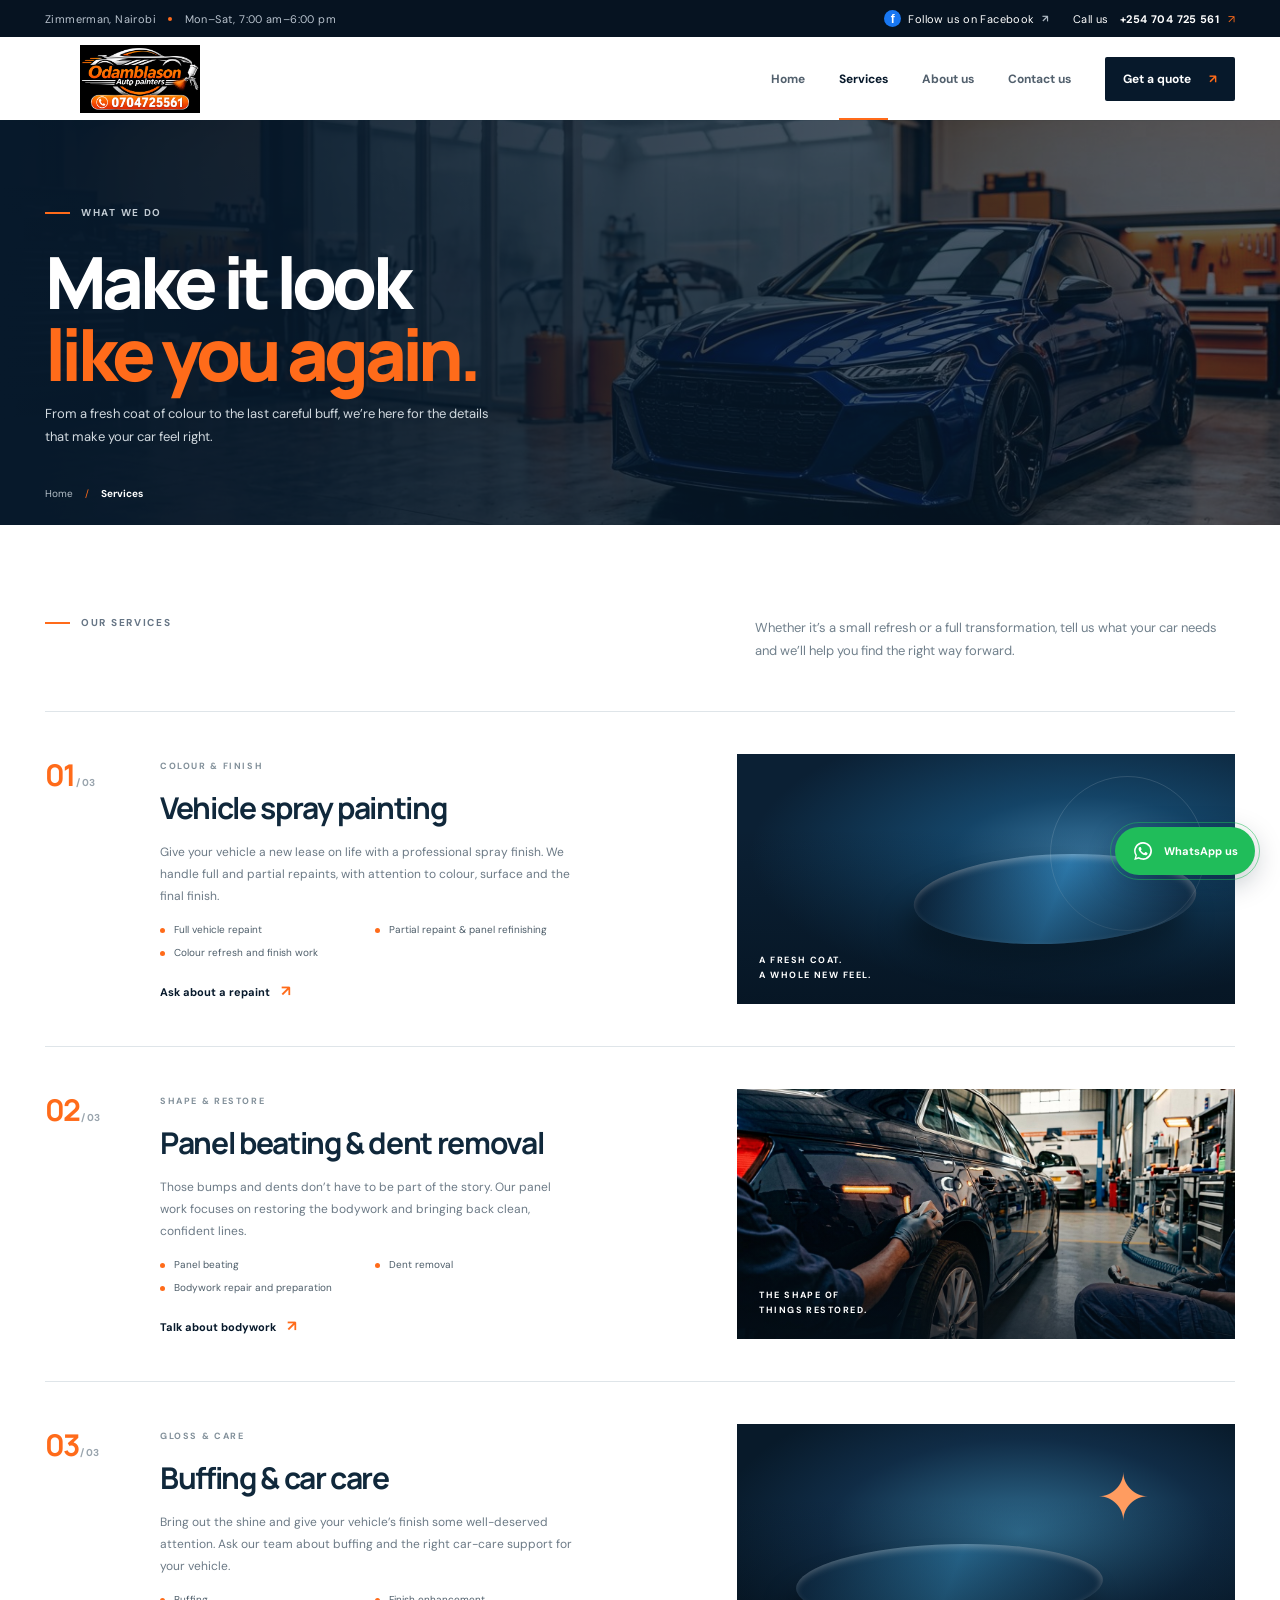
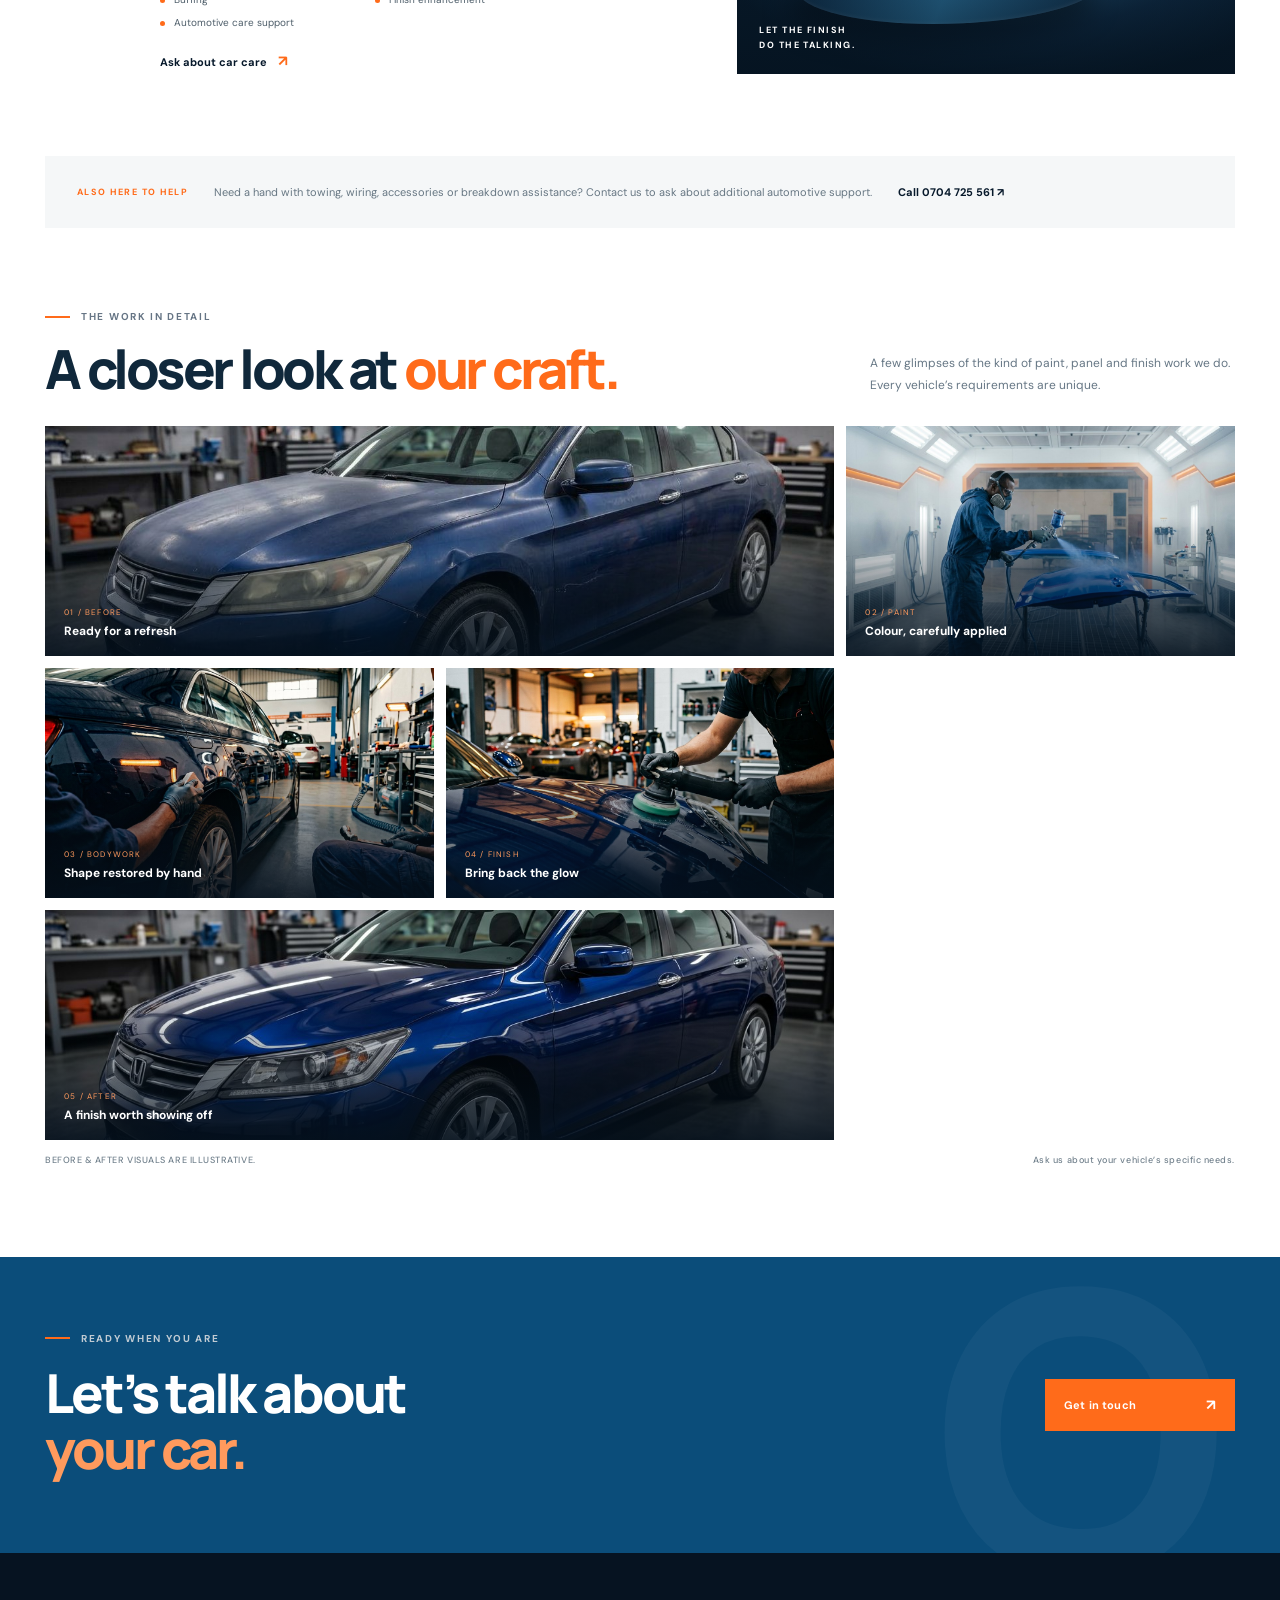
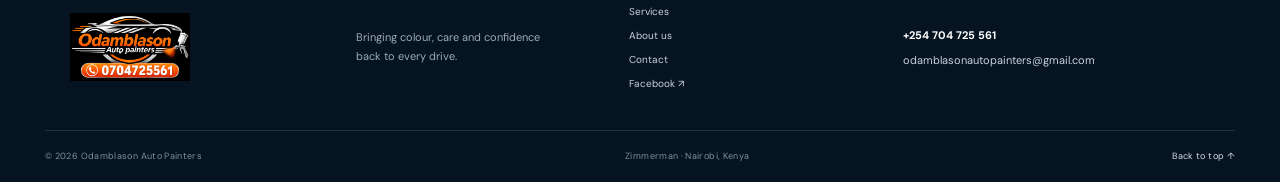
<file: services.html>
<!doctype html>
<html lang="en"><head><meta charset="utf-8"><meta name="viewport" content="width=device-width,initial-scale=1"><meta name="theme-color" content="#07192b"><meta name="description" content="Explore Odamblason Auto Painters services: vehicle spray painting, full and partial repaints, panel beating, dent removal, buffing and car care in Nairobi."><title>Our Services | Odamblason Auto Painters</title><link rel="preconnect" href="https://fonts.googleapis.com"><link rel="preconnect" href="https://fonts.gstatic.com" crossorigin><link href="https://fonts.googleapis.com/css2?family=DM+Sans:wght@400;500;600;700&family=Manrope:wght@400;500;600;700;800&display=swap" rel="stylesheet"><link rel="stylesheet" href="styles.css"><script src="script.js" defer></script></head><body id="top">
<div class="topline"><div class="wrap top-inner"><span>Zimmerman, Nairobi <i class="dot"></i> Mon–Sat, 7:00 am–6:00 pm</span><div class="top-actions"><a class="top-facebook" href="https://www.facebook.com/odamblason/" target="_blank" rel="noreferrer"><span>f</span> Follow us on Facebook <b>↗</b></a><a href="tel:+254704725561">Call us <b>+254 704 725 561</b> <span class="arrow">↗</span></a></div></div></div><header class="site-header"><div class="wrap nav-wrap"><a class="brand" href="index.html" aria-label="Odamblason Auto Painters home"><img src="assets/OdambIason Auto Painters Logo.png" alt="Odamblason Auto Painters logo"></a><button class="menu-toggle" aria-label="Open navigation" aria-expanded="false"><span></span><span></span></button><nav class="main-nav" aria-label="Main navigation"><a href="index.html">Home</a><a class="active" href="services.html">Services</a><a href="about.html">About us</a><a href="contact.html">Contact us</a><a class="nav-cta" href="contact.html#quote">Get a quote <span>↗</span></a></nav></div></header>
<main><section class="page-hero services-hero"><div class="wrap page-hero-inner"><span class="eyebrow light"><span class="eyebrow-line"></span> WHAT WE DO</span><h1>Make it look<br><em>like you again.</em></h1><p>From a fresh coat of colour to the last careful buff, we’re here for the details that make your car feel right.</p><div class="breadcrumb"><a href="index.html">Home</a><span>/</span><b>Services</b></div></div></section>
<section class="service-list section-pad"><div class="wrap"><div class="section-heading"><span class="eyebrow"><span class="eyebrow-line"></span> OUR SERVICES</span><p>Whether it’s a small refresh or a full transformation, tell us what your car needs and we’ll help you find the right way forward.</p></div>
<article class="service-row" id="painting"><div class="service-index">01<span> / 03</span></div><div class="service-copy"><span class="service-type">COLOUR & FINISH</span><h2>Vehicle spray painting</h2><p>Give your vehicle a new lease on life with a professional spray finish. We handle full and partial repaints, with attention to colour, surface and the final finish.</p><ul><li>Full vehicle repaint</li><li>Partial repaint & panel refinishing</li><li>Colour refresh and finish work</li></ul><a class="text-link" href="contact.html#quote">Ask about a repaint <span>↗</span></a></div><div class="service-visual paint-visual"><span class="visual-ring"></span><span class="visual-caption">A FRESH COAT.<br>A WHOLE NEW FEEL.</span></div></article>
<article class="service-row" id="panel"><div class="service-index">02<span> / 03</span></div><div class="service-copy"><span class="service-type">SHAPE & RESTORE</span><h2>Panel beating & dent removal</h2><p>Those bumps and dents don’t have to be part of the story. Our panel work focuses on restoring the bodywork and bringing back clean, confident lines.</p><ul><li>Panel beating</li><li>Dent removal</li><li>Bodywork repair and preparation</li></ul><a class="text-link" href="contact.html#quote">Talk about bodywork <span>↗</span></a></div><div class="service-visual panel-visual"><img src="assets/panel-work.jpg" alt="Technician carefully restoring a vehicle panel"><span class="visual-caption">THE SHAPE OF<br>THINGS RESTORED.</span></div></article>
<article class="service-row" id="care"><div class="service-index">03<span> / 03</span></div><div class="service-copy"><span class="service-type">GLOSS & CARE</span><h2>Buffing & car care</h2><p>Bring out the shine and give your vehicle’s finish some well-deserved attention. Ask our team about buffing and the right car-care support for your vehicle.</p><ul><li>Buffing</li><li>Finish enhancement</li><li>Automotive care support</li></ul><a class="text-link" href="contact.html#quote">Ask about car care <span>↗</span></a></div><div class="service-visual care-visual"><span class="care-spark">✦</span><span class="visual-caption">LET THE FINISH<br>DO THE TALKING.</span></div></article>
<div class="support-note"><span>ALSO HERE TO HELP</span><p>Need a hand with towing, wiring, accessories or breakdown assistance? Contact us to ask about additional automotive support.</p><a href="tel:+254704725561">Call 0704 725 561 ↗</a></div>
<section class="service-gallery" id="transformations"><div class="service-gallery-heading"><div><span class="eyebrow"><span class="eyebrow-line"></span> THE WORK IN DETAIL</span><h2>A closer look at <em>our craft.</em></h2></div><p>A few glimpses of the kind of paint, panel and finish work we do. Every vehicle’s requirements are unique.</p></div><div class="service-gallery-grid"><figure class="gallery-card gallery-wide"><img src="assets/before-condition.jpg" alt="Vehicle before panel restoration showing damaged and faded paint"><figcaption><span>01 / BEFORE</span><b>Ready for a refresh</b></figcaption></figure><figure class="gallery-card"><img src="assets/spray-painting.jpg" alt="Painter carefully spraying automotive paint"><figcaption><span>02 / PAINT</span><b>Colour, carefully applied</b></figcaption></figure><figure class="gallery-card"><img src="assets/panel-work.jpg" alt="Technician working on a vehicle body panel"><figcaption><span>03 / BODYWORK</span><b>Shape restored by hand</b></figcaption></figure><figure class="gallery-card"><img src="assets/buffing-care.jpg" alt="Polishing a car surface for a clean gloss finish"><figcaption><span>04 / FINISH</span><b>Bring back the glow</b></figcaption></figure><figure class="gallery-card gallery-wide"><img src="assets/after-condition.jpg" alt="Vehicle after restoration with smooth glossy blue paint"><figcaption><span>05 / AFTER</span><b>A finish worth showing off</b></figcaption></figure></div><div class="gallery-caption"><span>BEFORE & AFTER VISUALS ARE ILLUSTRATIVE.</span><span>Ask us about your vehicle’s specific needs.</span></div></section></div></section><section class="cta-band"><div class="wrap cta-inner"><div><span class="eyebrow light"><span class="eyebrow-line"></span> READY WHEN YOU ARE</span><h2>Let’s talk about<br><em>your car.</em></h2></div><a class="button button-orange" href="contact.html#quote">Get in touch <span>↗</span></a></div></section></main>
<footer class="site-footer"><div class="wrap footer-main"><a class="footer-brand" href="index.html"><img src="assets/OdambIason Auto Painters Logo.png" alt="Odamblason Auto Painters"></a><p>Bringing colour, care and confidence back to every drive.</p><div class="footer-links"><a href="services.html">Services</a><a href="about.html">About us</a><a href="contact.html">Contact</a><a href="https://www.facebook.com/odamblason/" target="_blank" rel="noreferrer">Facebook ↗</a></div><div class="footer-contact"><a href="tel:+254704725561">+254 704 725 561</a><a href="mailto:odamblasonautopainters@gmail.com">odamblasonautopainters@gmail.com</a></div></div><div class="wrap footer-bottom"><span>© <span class="year"></span> Odamblason Auto Painters</span><span>Zimmerman · Nairobi, Kenya</span><a href="#top">Back to top ↑</a></div></footer><a class="whatsapp-float" href="https://wa.me/254704725561?text=Hello%20Odamblason%20Auto%20Painters%2C%20I%27d%20like%20to%20ask%20about%20your%20services." target="_blank" rel="noreferrer" aria-label="Chat with Odamblason Auto Painters on WhatsApp"><svg viewBox="0 0 32 32" aria-hidden="true"><path d="M16.04 3a12.9 12.9 0 0 0-11 19.64L3.2 29l6.57-1.72A12.96 12.96 0 1 0 16.04 3Zm0 23.6c-1.97 0-3.9-.53-5.58-1.54l-.4-.24-3.9 1.02 1.04-3.8-.26-.41a10.62 10.62 0 1 1 9.1 4.97Zm5.83-7.95c-.32-.16-1.9-.94-2.19-1.05-.3-.11-.5-.16-.71.16-.21.32-.82 1.05-1 1.27-.18.21-.37.24-.69.08-.32-.16-1.34-.5-2.55-1.57-.95-.84-1.59-1.88-1.77-2.2-.18-.32-.02-.49.14-.65.14-.14.32-.37.48-.55.16-.19.21-.32.32-.53.1-.21.05-.4-.03-.56-.08-.16-.72-1.73-.98-2.37-.26-.62-.52-.54-.71-.55h-.61c-.21 0-.56.08-.85.4-.29.31-1.11 1.09-1.11 2.66s1.14 3.09 1.3 3.3c.16.21 2.25 3.43 5.46 4.81.76.33 1.35.52 1.81.66.76.24 1.46.2 2.01.12.61-.09 1.9-.78 2.17-1.53.27-.76.27-1.4.19-1.53-.08-.13-.29-.21-.61-.37Z"/></svg><span>WhatsApp us</span></a></body></html>
</file>
<file: styles.css>
:root{--navy:#07192b;--navy2:#0b223a;--blue:#0b4d7a;--orange:#ff6b1a;--orange2:#ff8a3d;--ink:#10283b;--muted:#607080;--paper:#f5f7f8;--white:#fff;--line:#dfe5e9;--font:'DM Sans',sans-serif;--display:'Manrope',sans-serif}*{box-sizing:border-box}html{scroll-behavior:smooth;scroll-padding-top:92px}body{margin:0;color:var(--ink);font-family:var(--font);font-size:15px;-webkit-font-smoothing:antialiased}body.nav-open{overflow:hidden}a{color:inherit;text-decoration:none}img{max-width:100%;display:block}button,input,select,textarea{font:inherit}.wrap{width:min(1190px,calc(100% - 64px));margin:0 auto}.topline{height:37px;background:#061321;color:#b8c2cd;font-size:11px;letter-spacing:.035em}.top-inner{height:100%;display:flex;align-items:center;justify-content:space-between}.topline a{color:#fff}.topline b{margin-left:8px;font-weight:700}.dot{width:4px;height:4px;border-radius:50%;background:var(--orange);display:inline-block;margin:0 9px 2px}.arrow{color:var(--orange);margin-left:5px}.site-header{height:83px;background:#fff;position:sticky;top:0;z-index:20;box-shadow:0 1px 0 rgba(16,40,59,.08)}.nav-wrap{height:100%;display:flex;align-items:center;justify-content:space-between}.brand img{width:190px;height:68px;object-fit:contain}.main-nav{display:flex;align-items:center;gap:34px;height:100%;font-size:12px;font-weight:700;color:#52606d}.main-nav>a:not(.nav-cta){height:100%;display:flex;align-items:center;position:relative;transition:color .2s}.main-nav>a:not(.nav-cta):hover,.main-nav>a.active{color:var(--navy)}.main-nav>a.active:after{content:'';height:2px;background:var(--orange);position:absolute;bottom:0;left:0;right:0}.nav-cta{padding:14px 18px;background:var(--navy);color:white;border-radius:2px;transition:background .2s}.nav-cta:hover{background:var(--orange)}.nav-cta span{color:var(--orange);margin-left:15px}.nav-cta:hover span{color:white}.menu-toggle{display:none}.hero{height:min(670px,calc(100vh - 120px));min-height:565px;position:relative;overflow:hidden;background:var(--navy);color:white}.hero-image{position:absolute;inset:0;background-image:url('assets/hero-craft.jpg');background-size:cover;background-position:center 56%;animation:heroZoom 22s ease-in-out infinite alternate}.hero-shade{position:absolute;inset:0;background:linear-gradient(90deg,rgba(4,17,29,.94) 0%,rgba(4,17,29,.78) 38%,rgba(4,17,29,.12) 77%),linear-gradient(0deg,rgba(4,17,29,.54),transparent 35%)}@keyframes heroZoom{from{transform:scale(1)}to{transform:scale(1.07)}}.hero-inner{position:relative;height:100%;display:flex;flex-direction:column;justify-content:center;padding-bottom:35px}.hero-copy{max-width:600px}.eyebrow{display:flex;align-items:center;gap:11px;font-size:10px;font-weight:700;letter-spacing:.17em;color:#667585}.eyebrow.light{color:#c1cbd3}.eyebrow-line{width:25px;height:2px;background:var(--orange);display:inline-block}.slide-kicker{color:var(--orange2);font-weight:700;letter-spacing:.17em;font-size:10px;margin:34px 0 17px}.slide h1,.page-hero h1{font-family:var(--display);font-size:clamp(53px,6.15vw,83px);letter-spacing:-.065em;line-height:.99;margin:0;font-weight:800}.slide h1 em,.page-hero h1 em,.intro h2 em,.feature-copy h2 em,.location-band h2 em,.cta-band h2 em,.about-text h2 em,.values-heading h2 em,.contact-info h2 em{font-style:normal;color:var(--orange)}.hero-lead{font-size:15px;line-height:1.8;color:#d0d7dd;max-width:420px;margin:22px 0 29px}.button{border:0;display:inline-flex;align-items:center;justify-content:space-between;gap:37px;padding:16px 19px;font-size:11px;font-weight:700;letter-spacing:.015em;transition:transform .2s,background .2s,color .2s;cursor:pointer}.button:hover{transform:translateY(-2px)}.button span{font-size:15px}.button-orange{background:var(--orange);color:#fff}.button-orange:hover{background:#e95b0b}.slide{display:none;animation:slideIn .55s both}.slide.active{display:block}@keyframes slideIn{from{opacity:0;transform:translateY(12px)}to{opacity:1;transform:translateY(0)}}.hero-bottom{display:flex;justify-content:space-between;align-items:center;position:absolute;bottom:30px;left:0;right:0}.slide-controls{display:flex;align-items:center;gap:13px}.slide-arrow{color:#fff;background:transparent;border:1px solid rgba(255,255,255,.28);border-radius:50%;height:31px;width:31px;cursor:pointer;transition:all .2s}.slide-arrow:hover{background:var(--orange);border-color:var(--orange)}.slide-dots{display:flex;gap:7px}.slide-dots button{width:6px;height:6px;border:0;padding:0;border-radius:10px;background:#73818e;cursor:pointer;transition:width .25s,background .25s}.slide-dots button.active{width:23px;background:var(--orange)}.hero-caption{font-size:9px;letter-spacing:.18em;color:#cad3db}.hero-side-link{position:absolute;right:0;bottom:0;background:var(--orange);color:white;display:flex;flex-direction:column;padding:17px 28px;min-width:240px;gap:6px}.hero-side-link span{font-size:9px;letter-spacing:.15em;opacity:.82}.hero-side-link b{font-size:12px}.hero-side-link b:last-child{font-weight:700}.quick-strip{background:#fff;border-bottom:1px solid var(--line)}.quick-grid{display:grid;grid-template-columns:repeat(3,1fr) auto;align-items:center;min-height:110px}.quick-item{display:flex;align-items:center;gap:15px;border-right:1px solid var(--line);padding:13px 20px 13px 0}.quick-item+.quick-item{padding-left:25px}.quick-icon{height:37px;width:37px;border:1px solid #e1e6e9;border-radius:50%;display:grid;place-items:center;color:var(--orange);font-size:20px}.quick-item b,.quick-item small{display:block}.quick-item b{font-size:12px}.quick-item small{font-size:10px;color:#788692;margin-top:5px}.quick-link,.text-link{font-size:11px;font-weight:700;color:var(--navy);white-space:nowrap}.quick-link{padding-left:22px}.quick-link span,.text-link span{color:var(--orange);padding-left:8px;font-size:15px}.section-pad{padding:105px 0}.intro{background:var(--paper)}.intro-grid{display:grid;grid-template-columns:220px 1fr;gap:55px}.intro-label{display:flex;flex-direction:column;justify-content:space-between;align-items:flex-start}.vertical-note{writing-mode:vertical-rl;transform:rotate(180deg);font-size:9px;letter-spacing:.16em;color:#a0abb3}.intro h2,.location-band h2,.about-text h2,.contact-info h2{font-family:var(--display);font-size:clamp(38px,4.4vw,58px);line-height:1.09;letter-spacing:-.055em;margin:0 0 28px;font-weight:800}.intro h2 em,.about-text h2 em,.contact-info h2 em{color:#687988}.intro-bottom{display:flex;align-items:flex-end;justify-content:space-between;gap:30px}.intro-bottom p{max-width:505px;font-size:14px;color:#657583;line-height:1.85;margin:0}.intro-bottom .text-link{padding-bottom:5px}.feature-service{display:grid;grid-template-columns:1.1fr .9fr;min-height:500px;background:var(--navy)}.feature-image{min-height:500px;overflow:hidden}.feature-image img{width:100%;height:100%;object-fit:cover;object-position:center;filter:saturate(.8)}.feature-copy{align-self:center;padding:70px clamp(45px,8vw,125px);color:#fff}.feature-number{font-size:10px;letter-spacing:.16em;color:#ff985b;margin:54px 0 15px}.feature-copy h2,.cta-band h2{font-family:var(--display);font-weight:800;font-size:clamp(38px,4.2vw,55px);line-height:1.05;letter-spacing:-.055em;margin:0 0 19px}.feature-copy p:not(.feature-number){color:#b7c2cd;line-height:1.8;font-size:13px;max-width:395px;margin-bottom:27px}.button-outline{border:1px solid #71808d;color:#fff;background:transparent}.button-outline:hover{background:#fff;color:var(--navy)}.location-band{padding:87px 0;background:#fff}.location-grid{display:grid;grid-template-columns:1.05fr 1.1fr .8fr;gap:38px;align-items:center}.location-band h2{font-size:42px;margin:21px 0 0}.location-band h2 em{color:#637686}.location-detail,.location-hours{border-left:1px solid var(--line);padding-left:32px}.location-detail>div{display:flex;gap:14px}.detail-icon{color:var(--orange);font-size:21px;line-height:1}.location-detail p,.location-hours p{font-size:12px;line-height:1.75;color:#687784;margin:0 0 14px}.location-detail p b,.location-hours p b{font-size:13px;color:var(--ink)}.location-hours>a{font-size:12px;font-weight:700;color:var(--blue)}.cta-band{background:var(--blue);padding:75px 0;color:white;position:relative;overflow:hidden}.cta-band:after{content:'O';font-family:var(--display);font-size:390px;font-weight:800;line-height:.8;position:absolute;right:4%;top:4%;color:rgba(255,255,255,.035);pointer-events:none}.cta-inner{display:flex;align-items:center;justify-content:space-between;position:relative;z-index:1}.cta-band h2{margin:20px 0 0}.cta-band h2 em{color:#ff9a5d}.cta-inner>.button{min-width:190px}.site-footer{background:#061321;color:#fff}.footer-main{padding:52px 0 40px;display:grid;grid-template-columns:1.15fr 1fr 1fr 1.35fr;gap:28px;align-items:center}.footer-brand img{width:170px;height:68px;object-fit:contain}.footer-main>p{font-size:11px;color:#9eabb7;line-height:1.7;max-width:190px}.footer-links,.footer-contact{display:flex;flex-direction:column;gap:11px;font-size:10px;color:#cad3db}.footer-links a:hover,.footer-contact a:hover{color:var(--orange)}.footer-contact{font-size:11px}.footer-contact a:first-child{font-weight:700;color:#fff}.footer-bottom{border-top:1px solid rgba(255,255,255,.13);height:52px;display:flex;align-items:center;justify-content:space-between;color:#82909d;font-size:9px;letter-spacing:.04em}.footer-bottom a{color:#d6dde2}.page-hero{height:405px;position:relative;overflow:hidden;background-color:var(--navy);color:white}.page-hero:before{content:'';position:absolute;inset:0;background-size:cover;background-position:center;opacity:.38}.services-hero:before{background-image:linear-gradient(90deg,var(--navy),transparent),url('assets/hero-craft.jpg');background-position:center 57%}.about-hero:before{background-image:linear-gradient(90deg,var(--navy),transparent),url('assets/panel-work.jpg')}.contact-hero:before{background-image:linear-gradient(90deg,var(--navy),transparent),url('assets/hero-craft.jpg');background-position:center 38%}.page-hero-inner{position:relative;height:100%;display:flex;flex-direction:column;justify-content:center;align-items:flex-start;padding-top:10px}.page-hero h1{font-size:clamp(51px,6vw,72px);margin:27px 0 14px}.page-hero-inner>p{color:#d1d9df;max-width:460px;line-height:1.75;font-size:13px;margin:0}.breadcrumb{position:absolute;bottom:25px;display:flex;gap:12px;font-size:10px;color:#b2bdc6}.breadcrumb a:hover{color:white}.breadcrumb span{color:var(--orange)}.breadcrumb b{color:#fff}.service-list{padding:91px 0}.section-heading{display:flex;justify-content:space-between;align-items:flex-start;margin-bottom:48px}.section-heading>p{max-width:480px;margin:0;color:#71808c;font-size:13px;line-height:1.8}.service-row{display:grid;grid-template-columns:85px 1.1fr 1fr;gap:30px;padding:42px 0;border-top:1px solid var(--line);min-height:320px}.service-index{font-family:var(--display);font-size:30px;font-weight:700;color:var(--orange);letter-spacing:-.06em}.service-index span{font-family:var(--font);font-size:10px;color:#99a4ad;letter-spacing:0}.service-type{font-size:9px;letter-spacing:.18em;font-weight:700;color:#82909a}.service-copy h2{font-family:var(--display);font-size:30px;letter-spacing:-.045em;margin:13px 0}.service-copy p{font-size:12px;line-height:1.85;color:#6c7a86;max-width:420px;margin:0 0 16px}.service-copy ul{list-style:none;padding:0;margin:0 0 22px;display:grid;grid-template-columns:1fr 1fr;gap:10px;max-width:420px}.service-copy li{font-size:10px;color:#4d5d69;padding-left:14px;position:relative}.service-copy li:before{content:'';position:absolute;left:0;top:5px;width:5px;height:5px;background:var(--orange);border-radius:50%}.service-visual{min-height:250px;position:relative;overflow:hidden;background:#122b42}.service-visual img{width:100%;height:100%;position:absolute;inset:0;object-fit:cover}.service-visual:after{content:'';position:absolute;inset:0;background:linear-gradient(0deg,rgba(4,17,29,.72),transparent 65%)}.visual-caption{position:absolute;z-index:1;bottom:20px;left:22px;color:white;font-size:9px;letter-spacing:.16em;line-height:1.7;font-weight:700}.paint-visual{background:radial-gradient(ellipse at 70% 40%,#37739b 0,#144467 27%,#0b2034 68%)}.paint-visual:before{content:'';position:absolute;width:280px;height:90px;border-radius:50%;background:linear-gradient(90deg,#0d2740,#3286bd,#153653);right:8%;top:40%;transform:skewX(-22deg);box-shadow:0 23px 27px rgba(0,0,0,.45),inset 0 3px 7px rgba(255,255,255,.38)}.paint-visual:after{background:linear-gradient(0deg,rgba(4,17,29,.65),transparent 70%)}.visual-ring{position:absolute;right:6%;top:9%;height:155px;width:155px;border:1px solid rgba(255,255,255,.13);border-radius:50%}.panel-visual{background:#0a2033}.care-visual{background:radial-gradient(ellipse at 57% 44%,#317094,#102c46 48%,#081a2a 77%)}.care-visual:before{content:'';position:absolute;width:305px;height:80px;border-radius:50%;background:linear-gradient(90deg,#102d48,#2d75a0,#143653);left:12%;top:48%;transform:skewX(-22deg);box-shadow:0 22px 25px rgba(0,0,0,.42),inset 0 3px 7px rgba(255,255,255,.38)}.care-visual:after{background:linear-gradient(0deg,rgba(4,17,29,.65),transparent 70%)}.care-spark{position:absolute;z-index:1;color:#ff9c60;font-size:65px;right:17%;top:13%}.support-note{background:var(--paper);padding:27px 32px;display:flex;align-items:center;gap:26px;margin-top:40px}.support-note>span{font-size:9px;letter-spacing:.15em;font-weight:700;color:var(--orange);white-space:nowrap}.support-note p{margin:0;color:#677783;font-size:11px;line-height:1.7}.support-note a{font-size:11px;font-weight:700;white-space:nowrap;color:var(--navy)}.about-story{padding:105px 0}.about-grid{display:grid;grid-template-columns:.8fr 1.2fr;gap:100px;align-items:center}.about-stamp{height:310px;max-width:350px;border:1px solid #dce3e8;border-radius:50%;margin:auto;display:flex;flex-direction:column;align-items:center;justify-content:center;position:relative;overflow:hidden;background:radial-gradient(circle,#fff 0%,#f5f7f8 72%)}.about-stamp:before,.about-stamp:after{content:'';position:absolute;border:1px solid #dce3e8;border-radius:50%;inset:17px}.about-stamp:after{inset:28px;border-color:#ff6b1a}.stamp-top,.stamp-bottom{font-size:9px;font-weight:700;letter-spacing:.2em;color:#566b7b;z-index:1}.stamp-mark{font-family:var(--display);font-size:180px;line-height:.95;color:var(--navy);font-weight:800;letter-spacing:-.1em;margin-left:-14px}.stamp-bottom{color:#f26920}.about-text h2{font-size:48px;margin:25px 0}.about-text h2 em{color:#70808d}.about-text>p{font-size:13px;line-height:1.9;color:#677783;max-width:620px;margin:0 0 15px}.about-text .text-link{display:inline-block;margin-top:12px}.values-section{background:var(--navy);padding:81px 0;color:#fff}.values-grid{display:grid;grid-template-columns:1.15fr repeat(3,1fr);gap:32px}.values-heading h2{font-family:var(--display);font-size:39px;letter-spacing:-.05em;line-height:1.1;margin:28px 0 0}.values-heading h2 em{color:#ff9250}.value-card{border-left:1px solid #314356;padding:5px 0 5px 22px}.value-card>span{font-size:10px;color:var(--orange);letter-spacing:.12em}.value-card h3{font-size:15px;margin:34px 0 11px}.value-card p{font-size:11px;line-height:1.8;color:#aebbc6;margin:0;max-width:210px}.about-location{padding:82px 0;background:var(--paper)}.about-loc-inner{display:grid;grid-template-columns:1fr 1fr;gap:80px;align-items:center}.about-loc-inner h2{font-family:var(--display);font-size:40px;letter-spacing:-.05em;margin:22px 0 0}.about-loc-inner>div+div p{font-size:13px;line-height:1.8;color:#687783;margin:0 0 11px}.about-loc-inner .text-link{display:inline-block;margin-top:12px}.contact-section{padding:93px 0}.contact-grid{display:grid;grid-template-columns:1fr .86fr;gap:95px;align-items:start}.contact-info h2{margin:24px 0 38px}.contact-info h2 em{color:#677988}.contact-detail{display:flex;gap:18px;margin:0 0 27px}.contact-icon{height:39px;width:39px;border-radius:50%;border:1px solid var(--line);display:grid;place-items:center;color:var(--orange);font-size:18px;flex-shrink:0}.contact-detail small{font-size:9px;letter-spacing:.15em;color:#87939c;font-weight:700}.contact-detail p{font-size:12px;line-height:1.7;color:#526471;margin:9px 0}.contact-detail>div>a:not(.large-contact){font-size:10px;font-weight:700;color:var(--blue)}.contact-detail .small-muted{font-size:10px;color:#8b969f;max-width:390px}.large-contact{display:block;font-family:var(--display);font-size:18px;font-weight:700;color:var(--navy);margin-top:7px}.email-contact{font-family:var(--font);font-size:14px}.facebook-link{display:inline-flex;align-items:center;gap:12px;font-size:11px;font-weight:700;margin:0 0 0 56px}.facebook-link>span{height:23px;width:23px;background:var(--blue);color:white;font-family:Arial;font-weight:700;font-size:18px;text-align:center;border-radius:50%}.facebook-link b{color:var(--orange);font-size:15px}.contact-form-wrap{background:var(--paper);padding:35px 38px 33px;border-top:3px solid var(--orange)}.form-heading>span{font-size:9px;letter-spacing:.16em;color:#8b969f;font-weight:700}.form-heading h3{font-family:var(--display);font-size:26px;line-height:1.15;letter-spacing:-.04em;margin:15px 0 25px}.quote-form{display:flex;flex-direction:column}.quote-form label{font-size:10px;font-weight:700;color:#435463;margin:0 0 7px}.quote-form label span{font-weight:400;color:#919ca5}.quote-form input,.quote-form select,.quote-form textarea{width:100%;border:1px solid #dce3e7;background:#fff;padding:12px 13px;font-size:11px;color:#203749;border-radius:0;outline:none;margin-bottom:16px}.quote-form input:focus,.quote-form select:focus,.quote-form textarea:focus{border-color:var(--blue);box-shadow:0 0 0 2px rgba(11,77,122,.08)}.quote-form textarea{resize:vertical;min-height:90px}.quote-form input::placeholder,.quote-form textarea::placeholder{color:#a5afb7}.form-submit{width:100%;margin-top:1px}.form-note{font-size:9px;line-height:1.7;color:#7b8994;margin:12px 0 0}.form-note a{font-weight:700;color:var(--navy)}.map-section{height:360px;position:relative;background:#dce3e4}.map-section iframe{border:0;width:100%;height:100%;filter:grayscale(.45) contrast(.9)}.map-label{position:absolute;bottom:25px;left:max(32px,calc((100% - 1190px)/2));background:white;padding:16px 20px;display:flex;align-items:center;gap:13px;box-shadow:0 5px 25px rgba(5,20,33,.12)}.map-pin{color:var(--orange);font-size:23px}.map-label b,.map-label small{display:block}.map-label b{font-size:12px}.map-label small{font-size:9px;color:#7d8993;margin-top:4px}.map-arrow{color:var(--orange);margin-left:16px}
@media(max-width:900px){.wrap{width:min(100% - 42px,720px)}.main-nav{gap:20px}.brand img{width:170px}.hero-side-link{display:none}.quick-grid{grid-template-columns:repeat(3,1fr)}.quick-link{grid-column:1/-1;padding:14px 0 18px;text-align:center;border-top:1px solid var(--line)}.quick-item{padding-right:9px}.quick-item+.quick-item{padding-left:12px}.quick-item b{font-size:10px}.quick-item small{font-size:9px}.intro-grid{grid-template-columns:140px 1fr;gap:30px}.feature-copy{padding:55px 45px}.location-grid{grid-template-columns:1fr 1fr;gap:32px}.location-grid>div:first-child{grid-column:1/-1}.location-detail{padding-left:20px}.location-hours{padding-left:20px}.footer-main{grid-template-columns:1fr 1fr;gap:20px}.footer-main>p{max-width:250px}.service-row{grid-template-columns:56px 1fr 1fr;gap:20px}.service-copy h2{font-size:25px}.service-copy ul{grid-template-columns:1fr}.service-visual{min-height:240px}.about-grid{gap:55px}.about-stamp{height:250px}.stamp-mark{font-size:145px}.values-grid{grid-template-columns:1fr 1fr}.values-heading{grid-column:1/-1}.values-heading h2{margin-top:16px}.contact-grid{gap:45px}.email-contact{font-size:12px}.support-note{align-items:flex-start;flex-wrap:wrap;gap:12px 20px}.support-note p{flex:1 1 65%}}
@media(max-width:640px){html{scroll-padding-top:72px}.wrap{width:calc(100% - 38px)}.topline{height:34px;font-size:9px}.topline b{margin-left:4px}.top-inner>span{font-size:9px}.site-header{height:70px}.brand img{width:150px;height:58px}.menu-toggle{display:flex;width:39px;height:39px;background:transparent;border:1px solid var(--line);align-items:center;justify-content:center;flex-direction:column;gap:5px;z-index:25}.menu-toggle span{height:2px;width:16px;background:var(--navy);transition:all .2s}.menu-toggle[aria-expanded=true] span:first-child{transform:translateY(3.5px) rotate(45deg)}.menu-toggle[aria-expanded=true] span:last-child{transform:translateY(-3.5px) rotate(-45deg)}.main-nav{position:fixed;inset:107px 0 0;background:#fff;height:auto;display:flex;flex-direction:column;align-items:stretch;gap:0;padding:17px 24px 40px;transform:translateX(100%);transition:transform .25s;z-index:22}.main-nav.open{transform:translateX(0)}.main-nav>a:not(.nav-cta){height:auto;padding:19px 4px;border-bottom:1px solid var(--line);font-size:15px}.main-nav>a.active:after{width:25px;right:auto;bottom:8px}.nav-cta{margin-top:24px;padding:17px;font-size:13px}.hero{height:640px;min-height:590px;max-height:calc(100svh - 104px)}.hero-image{background-position:62% center}.hero-shade{background:linear-gradient(90deg,rgba(4,17,29,.91),rgba(4,17,29,.48)),linear-gradient(0deg,rgba(4,17,29,.6),transparent 55%)}.hero-inner{justify-content:center;padding-bottom:22px}.hero-copy{max-width:100%}.eyebrow{font-size:9px}.slide-kicker{margin:36px 0 16px}.slide h1{font-size:clamp(55px,14vw,75px)}.hero-lead{font-size:13px;max-width:335px;margin:20px 0 25px}.hero-bottom{bottom:20px}.hero-caption{font-size:7px}.quick-grid{grid-template-columns:1fr;padding:8px 0}.quick-item,.quick-item+.quick-item{border-right:0;border-bottom:1px solid var(--line);padding:11px 0}.quick-icon{height:33px;width:33px}.quick-item b{font-size:12px}.quick-item small{font-size:10px}.quick-link{grid-column:auto;padding:15px 0 10px;text-align:left;border-top:0}.section-pad{padding:72px 0}.intro-grid{grid-template-columns:1fr;gap:30px}.intro-label{gap:22px}.vertical-note{writing-mode:initial;transform:none}.intro h2{font-size:39px;margin-bottom:20px}.intro-bottom{align-items:flex-start;flex-direction:column;gap:19px}.intro-bottom p{font-size:13px}.feature-service{grid-template-columns:1fr}.feature-image{min-height:300px;height:300px}.feature-copy{padding:45px 24px 55px}.feature-number{margin:34px 0 14px}.feature-copy h2{font-size:42px}.location-band{padding:66px 0}.location-grid{grid-template-columns:1fr;gap:27px}.location-grid>div:first-child{grid-column:auto}.location-band h2{font-size:37px}.location-detail,.location-hours{padding-left:0;border-left:0;border-top:1px solid var(--line);padding-top:22px}.location-detail .text-link{margin-left:35px}.cta-band{padding:57px 0}.cta-inner{align-items:flex-start;flex-direction:column;gap:28px}.cta-band h2{font-size:40px}.footer-main{grid-template-columns:1fr 1fr;padding:38px 0 30px;gap:22px 15px}.footer-brand img{width:145px}.footer-main>p{font-size:10px}.footer-links,.footer-contact{font-size:10px}.footer-bottom{height:auto;min-height:62px;gap:10px;flex-wrap:wrap;padding:13px 0;font-size:8px}.footer-bottom span:nth-child(2){display:none}.page-hero{height:370px}.page-hero h1{font-size:56px;margin:23px 0 12px}.page-hero-inner>p{font-size:12px;max-width:340px}.service-list{padding:67px 0}.section-heading{flex-direction:column;gap:20px;margin-bottom:28px}.section-heading>p{font-size:12px}.service-row{grid-template-columns:43px 1fr;gap:10px 16px;padding:29px 0}.service-index{font-size:24px}.service-copy h2{font-size:24px}.service-copy p{font-size:11px}.service-copy ul{grid-template-columns:1fr 1fr;gap:9px}.service-visual{grid-column:2;min-height:205px;margin-top:12px}.support-note{padding:21px;display:block;margin-top:25px}.support-note>span{display:block;margin-bottom:10px}.support-note p{font-size:11px;margin-bottom:13px}.about-story{padding:67px 0}.about-grid{grid-template-columns:1fr;gap:43px}.about-stamp{height:235px;width:270px}.stamp-mark{font-size:140px}.about-text h2{font-size:39px;margin:20px 0}.about-text>p{font-size:12px}.values-section{padding:60px 0}.values-grid{grid-template-columns:1fr;gap:22px}.values-heading{grid-column:auto}.values-heading h2{font-size:37px}.value-card{padding:3px 0 3px 18px}.value-card h3{margin:15px 0 7px}.value-card p{max-width:100%}.about-location{padding:62px 0}.about-loc-inner{grid-template-columns:1fr;gap:25px}.about-loc-inner h2{font-size:36px}.contact-section{padding:67px 0}.contact-grid{grid-template-columns:1fr;gap:48px}.contact-info h2{font-size:42px;margin:20px 0 30px}.contact-detail{gap:13px}.contact-detail p{font-size:11px}.contact-form-wrap{padding:28px 22px}.email-contact{font-size:12px}.map-section{height:300px}.map-label{left:19px;bottom:18px;padding:13px 15px}.map-label b{font-size:11px}}
@media(prefers-reduced-motion:reduce){*,*:before,*:after{scroll-behavior:auto!important;animation-duration:.01ms!important;animation-iteration-count:1!important;transition-duration:.01ms!important}}

/* Refined top links, transformation slider, image galleries and contact shortcuts */
.top-actions{display:flex;align-items:center;gap:24px}.top-facebook{display:inline-flex;align-items:center;gap:7px;color:#fff!important}.top-facebook>span{display:inline-grid;place-items:center;width:17px;height:17px;border-radius:50%;background:#1877f2;color:#fff;font:bold 12px Arial}.top-facebook b{color:#aeb9c3;font-size:10px;margin-left:0}
.hero-image{background-image:url('assets/hero-craft.jpg')}.before-after-section{background:#f3f6f8}.before-after-heading,.work-strip-head,.service-gallery-heading{display:flex;align-items:flex-end;justify-content:space-between;gap:35px;margin-bottom:34px}.before-after-heading h2,.work-strip-head h2,.service-gallery-heading h2{font:800 clamp(36px,4.5vw,54px)/1.04 var(--display);letter-spacing:-.06em;margin:17px 0 0}.before-after-heading h2 em,.work-strip-head h2 em,.service-gallery-heading h2 em{font-style:normal;color:var(--orange)}.before-after-heading>p,.service-gallery-heading>p{max-width:365px;color:#667785;font-size:12px;line-height:1.8;margin:0}.comparison-frame{--reveal:50%;height:clamp(300px,48vw,550px);position:relative;overflow:hidden;background:#102237;isolation:isolate;box-shadow:0 18px 55px rgba(9,34,54,.14)}.comparison-frame>img,.compare-after img{position:absolute;inset:0;width:100%;height:100%;object-fit:cover;object-position:center 54%}.comparison-frame .compare-before{filter:saturate(.78) brightness(.92)}.compare-after{position:absolute;inset:0;width:100%;overflow:hidden;clip-path:inset(0 calc(100% - var(--reveal)) 0 0)}.compare-after img{width:100%;object-position:center 54%}.compare-divider{position:absolute;top:0;bottom:0;left:var(--reveal);width:2px;background:#fff;transform:translateX(-50%);display:flex;align-items:center;justify-content:center;pointer-events:none;box-shadow:0 0 14px rgba(0,0,0,.35)}.compare-handle{height:48px;width:48px;display:grid;place-items:center;border:3px solid #fff;border-radius:50%;background:var(--orange);font-size:21px;font-weight:700;color:white;box-shadow:0 3px 16px rgba(0,0,0,.22)}.compare-tag{position:absolute;top:20px;padding:9px 13px;background:rgba(5,20,34,.7);color:white;font-size:9px;font-weight:700;letter-spacing:.16em;backdrop-filter:blur(8px)}.tag-before{left:20px}.tag-after{right:20px;background:var(--orange)}.compare-range{position:absolute;z-index:5;inset:0;width:100%;height:100%;margin:0;opacity:0;cursor:ew-resize}.comparison-frame:has(.compare-range:focus-visible){outline:3px solid var(--orange);outline-offset:4px}.comparison-note{display:flex;justify-content:space-between;align-items:center;padding-top:17px}.comparison-note>span,.gallery-caption{font-size:9px;color:#71808c;font-weight:700;letter-spacing:.12em}.work-strip{padding:96px 0 103px;background:#fff}.work-strip-head{align-items:flex-end}.work-strip-grid{display:grid;grid-template-columns:1.15fr .9fr .9fr;gap:15px}.work-tile{position:relative;display:block;height:290px;overflow:hidden;background:#11283e}.work-tile:after{content:'';position:absolute;inset:35% 0 0;background:linear-gradient(transparent,rgba(4,16,28,.85))}.work-tile img{height:100%;width:100%;object-fit:cover;transition:transform .65s cubic-bezier(.2,.75,.25,1),filter .4s;filter:saturate(.82)}.work-tile:hover img{transform:scale(1.055);filter:saturate(1.1)}.work-tile>span{position:absolute;z-index:1;left:20px;right:20px;bottom:19px;color:#fff;font-size:10px;letter-spacing:.12em;font-weight:700;display:flex;justify-content:space-between}.work-tile>span b{font-size:15px;color:var(--orange)}.service-gallery{padding-top:82px}.service-gallery-heading{margin-bottom:29px}.service-gallery-grid{display:grid;grid-template-columns:repeat(3,1fr);grid-auto-rows:230px;gap:12px}.gallery-card{position:relative;overflow:hidden;margin:0;background:#102237}.gallery-card.gallery-wide{grid-column:span 2}.gallery-card img{width:100%;height:100%;object-fit:cover;transition:transform .65s cubic-bezier(.2,.75,.25,1)}.gallery-card:hover img{transform:scale(1.04)}.gallery-card:after{content:'';position:absolute;inset:40% 0 0;background:linear-gradient(transparent,rgba(4,16,28,.88))}.gallery-card figcaption{position:absolute;z-index:1;bottom:17px;left:19px;color:white;display:flex;flex-direction:column;gap:6px}.gallery-card figcaption span{font-size:8px;letter-spacing:.15em;color:#ff9a5d}.gallery-card figcaption b{font-size:12px}.gallery-caption{display:flex;justify-content:space-between;margin-top:14px;font-weight:500;letter-spacing:.06em}.whatsapp-float{position:fixed;z-index:50;right:25px;bottom:25px;background:#20bd5a;color:#fff;display:flex;align-items:center;gap:10px;padding:13px 17px;border-radius:999px;box-shadow:0 8px 28px rgba(7,25,43,.25);font-size:11px;font-weight:700;transition:transform .2s,box-shadow .2s}.whatsapp-float:hover{transform:translateY(-3px);box-shadow:0 12px 34px rgba(7,25,43,.3);background:#16a94d}.whatsapp-float svg{height:22px;width:22px;fill:currentColor}.whatsapp-float:before{content:'';position:absolute;inset:-5px;border:1px solid rgba(32,189,90,.5);border-radius:999px;animation:waPulse 2.6s ease-out infinite;pointer-events:none}@keyframes waPulse{0%{transform:scale(.95);opacity:.7}100%{transform:scale(1.17);opacity:0}}.scroll-reveal{opacity:0;transform:translateY(22px);transition:opacity .7s ease,transform .7s cubic-bezier(.2,.7,.2,1)}.scroll-reveal.in-view{opacity:1;transform:translateY(0)}
@media(max-width:900px){.top-actions{gap:15px}.top-facebook{font-size:10px}.compare-after img{width:100%;max-width:none}.work-tile{height:240px}.service-gallery-grid{grid-auto-rows:190px}}
@media(max-width:640px){.topline{height:37px}.top-actions{gap:12px}.top-facebook{font-size:0;gap:0}.top-facebook>span{font-size:12px;width:20px;height:20px}.top-facebook b{display:none}.topline b{font-size:9px}.before-after-heading,.work-strip-head,.service-gallery-heading{align-items:flex-start;flex-direction:column;gap:14px;margin-bottom:22px}.before-after-heading h2,.work-strip-head h2,.service-gallery-heading h2{font-size:38px}.before-after-heading>p,.service-gallery-heading>p{font-size:11px}.comparison-frame{height:290px}.compare-after img{width:100%;max-width:none}.compare-handle{width:41px;height:41px}.compare-tag{top:12px;font-size:8px;padding:8px 10px}.tag-before{left:12px}.tag-after{right:12px}.comparison-note{align-items:flex-start;flex-direction:column;gap:13px}.work-strip{padding:68px 0}.work-strip-head{flex-direction:row;align-items:flex-end}.work-strip-head .text-link{font-size:9px}.work-strip-grid{grid-template-columns:1fr 1fr;gap:9px}.work-tile{height:165px}.work-tile:first-child{grid-column:span 2;height:220px}.work-tile>span{font-size:8px;left:13px;right:13px;bottom:13px}.service-gallery{padding-top:56px}.service-gallery-grid{grid-template-columns:1fr 1fr;grid-auto-rows:155px;gap:8px}.gallery-card.gallery-wide{grid-column:span 2}.gallery-card figcaption{left:12px;bottom:12px}.gallery-card figcaption b{font-size:10px}.gallery-caption{font-size:7px;line-height:1.6;gap:15px}.whatsapp-float{right:16px;bottom:16px;padding:13px;border-radius:50%;height:52px;width:52px;justify-content:center}.whatsapp-float span{display:none}.whatsapp-float svg{height:25px;width:25px}.whatsapp-float:before{inset:-4px}}
@media(prefers-reduced-motion:reduce){.scroll-reveal{opacity:1;transform:none;transition:none}.whatsapp-float:before{animation:none}}

/* Door service band */
.door-band{padding:92px 0;background:var(--paper);border-top:1px solid var(--line);border-bottom:1px solid var(--line)}
.door-grid{display:grid;grid-template-columns:1.1fr .9fr;gap:64px;align-items:center}
.door-copy h2{font-family:var(--display);font-size:clamp(38px,4.4vw,55px);line-height:1.06;letter-spacing:-.055em;margin:22px 0 20px;font-weight:800}
.door-copy h2 em{font-style:normal;color:var(--orange)}
.door-copy p{font-size:14px;line-height:1.85;color:#657583;margin:0 0 16px;max-width:520px}
.door-copy .door-caveat{font-size:12px;line-height:1.7;color:#83919c;border-left:2px solid var(--orange);padding-left:14px;margin:0 0 30px}
.button-dark{background:var(--navy);color:#fff}
.button-dark:hover{background:var(--orange)}
.button-dark span{color:var(--orange)}
.button-dark:hover span{color:#fff}
.door-panel{background:var(--navy);color:#fff;padding:38px 38px 32px;border-top:3px solid var(--orange)}
.door-label{font-size:9px;font-weight:700;letter-spacing:.17em;color:#ff985b}
.door-list{list-style:none;margin:26px 0 28px;padding:0;display:flex;flex-direction:column;gap:18px}
.door-list li{display:flex;gap:14px;align-items:flex-start;font-size:12px;line-height:1.65;color:#c3ccd5}
.door-list b{font-size:10px;font-weight:700;letter-spacing:.1em;color:#ff985b;padding-top:2px}
.door-call{display:flex;flex-direction:column;gap:6px;border-top:1px solid rgba(255,255,255,.15);padding-top:20px;font-size:9px;font-weight:700;letter-spacing:.14em;color:#93a2ae}
.door-call b{font-size:14px;font-weight:700;letter-spacing:0;color:#fff;transition:color .2s}
.door-call:hover b{color:var(--orange)}
@media(max-width:900px){.door-grid{grid-template-columns:1fr;gap:34px}.door-panel{padding:30px}}
@media(max-width:640px){.door-band{padding:62px 0}.door-copy h2{font-size:40px;margin:20px 0 16px}.door-copy p{font-size:13px}.door-copy .door-caveat{font-size:11px;margin-bottom:26px}.door-copy .button{width:100%}.door-panel{padding:26px 22px}.door-list{gap:15px}}
</file>
